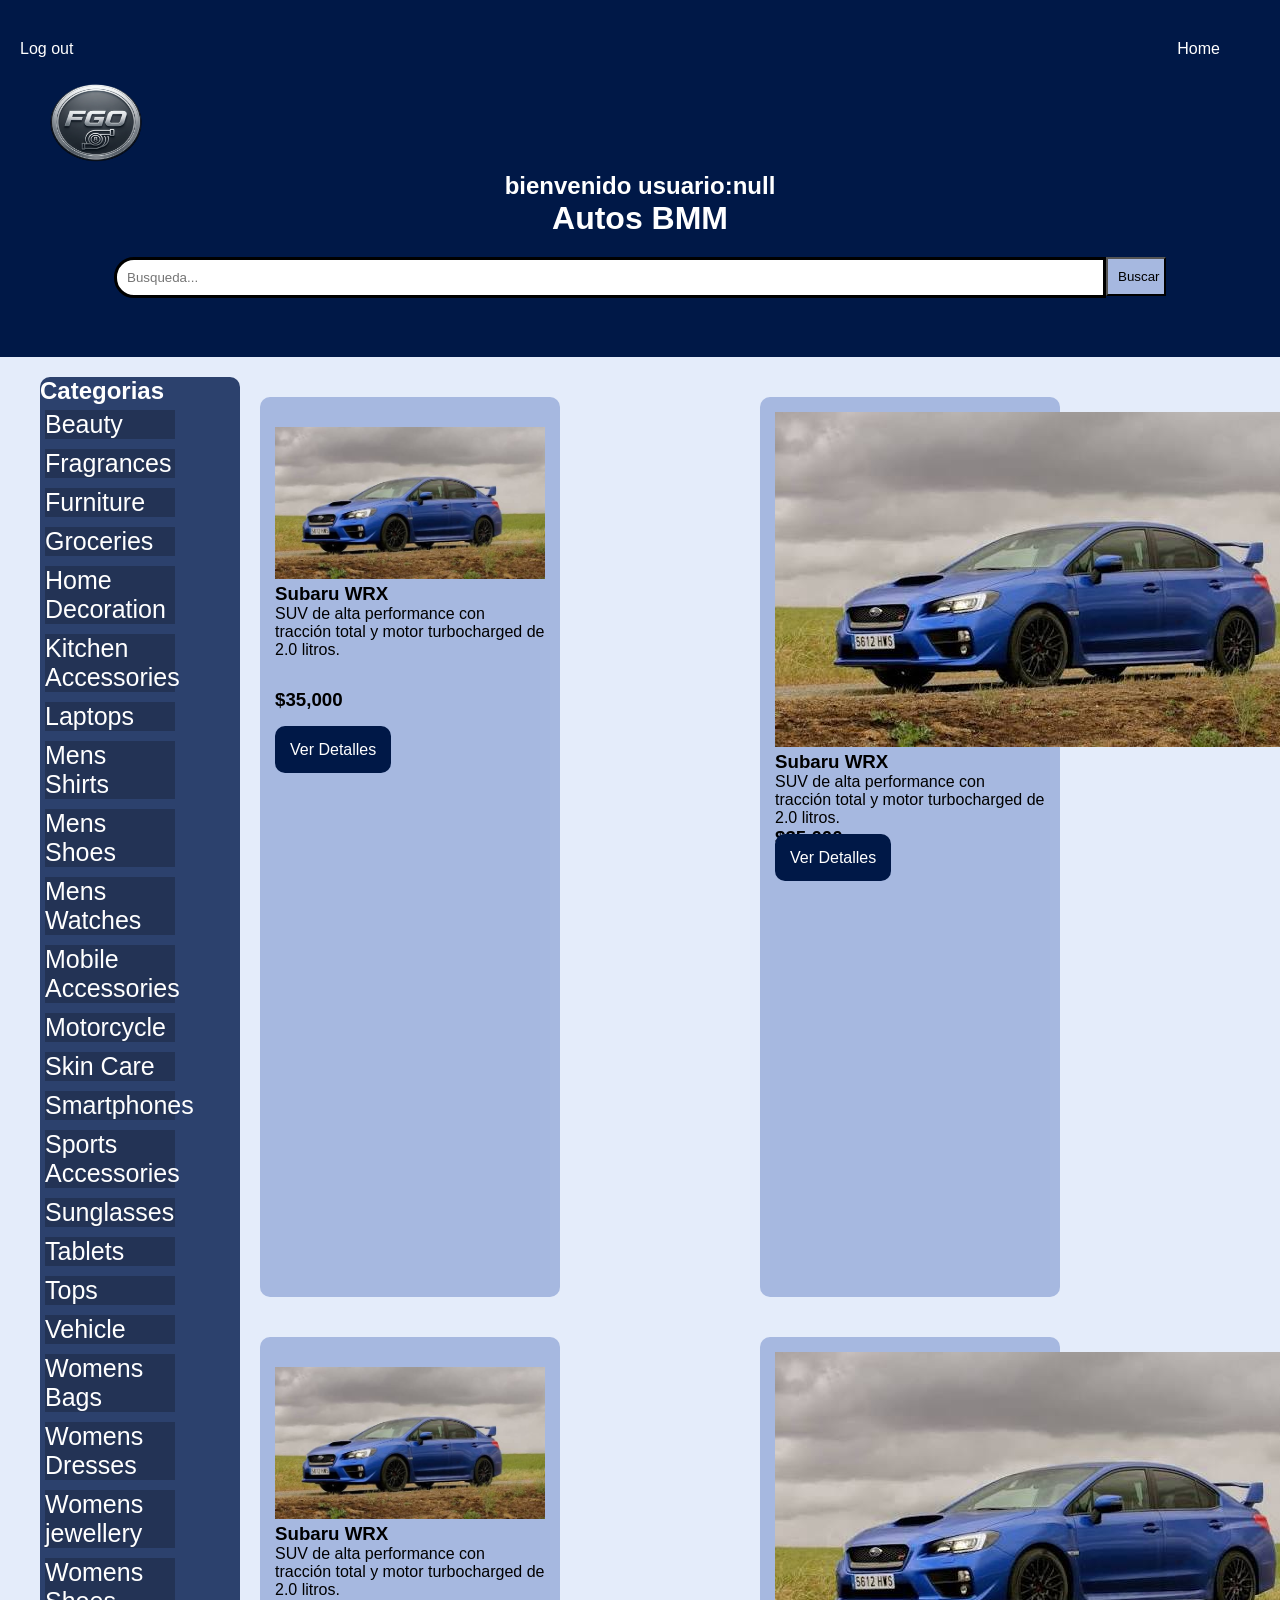
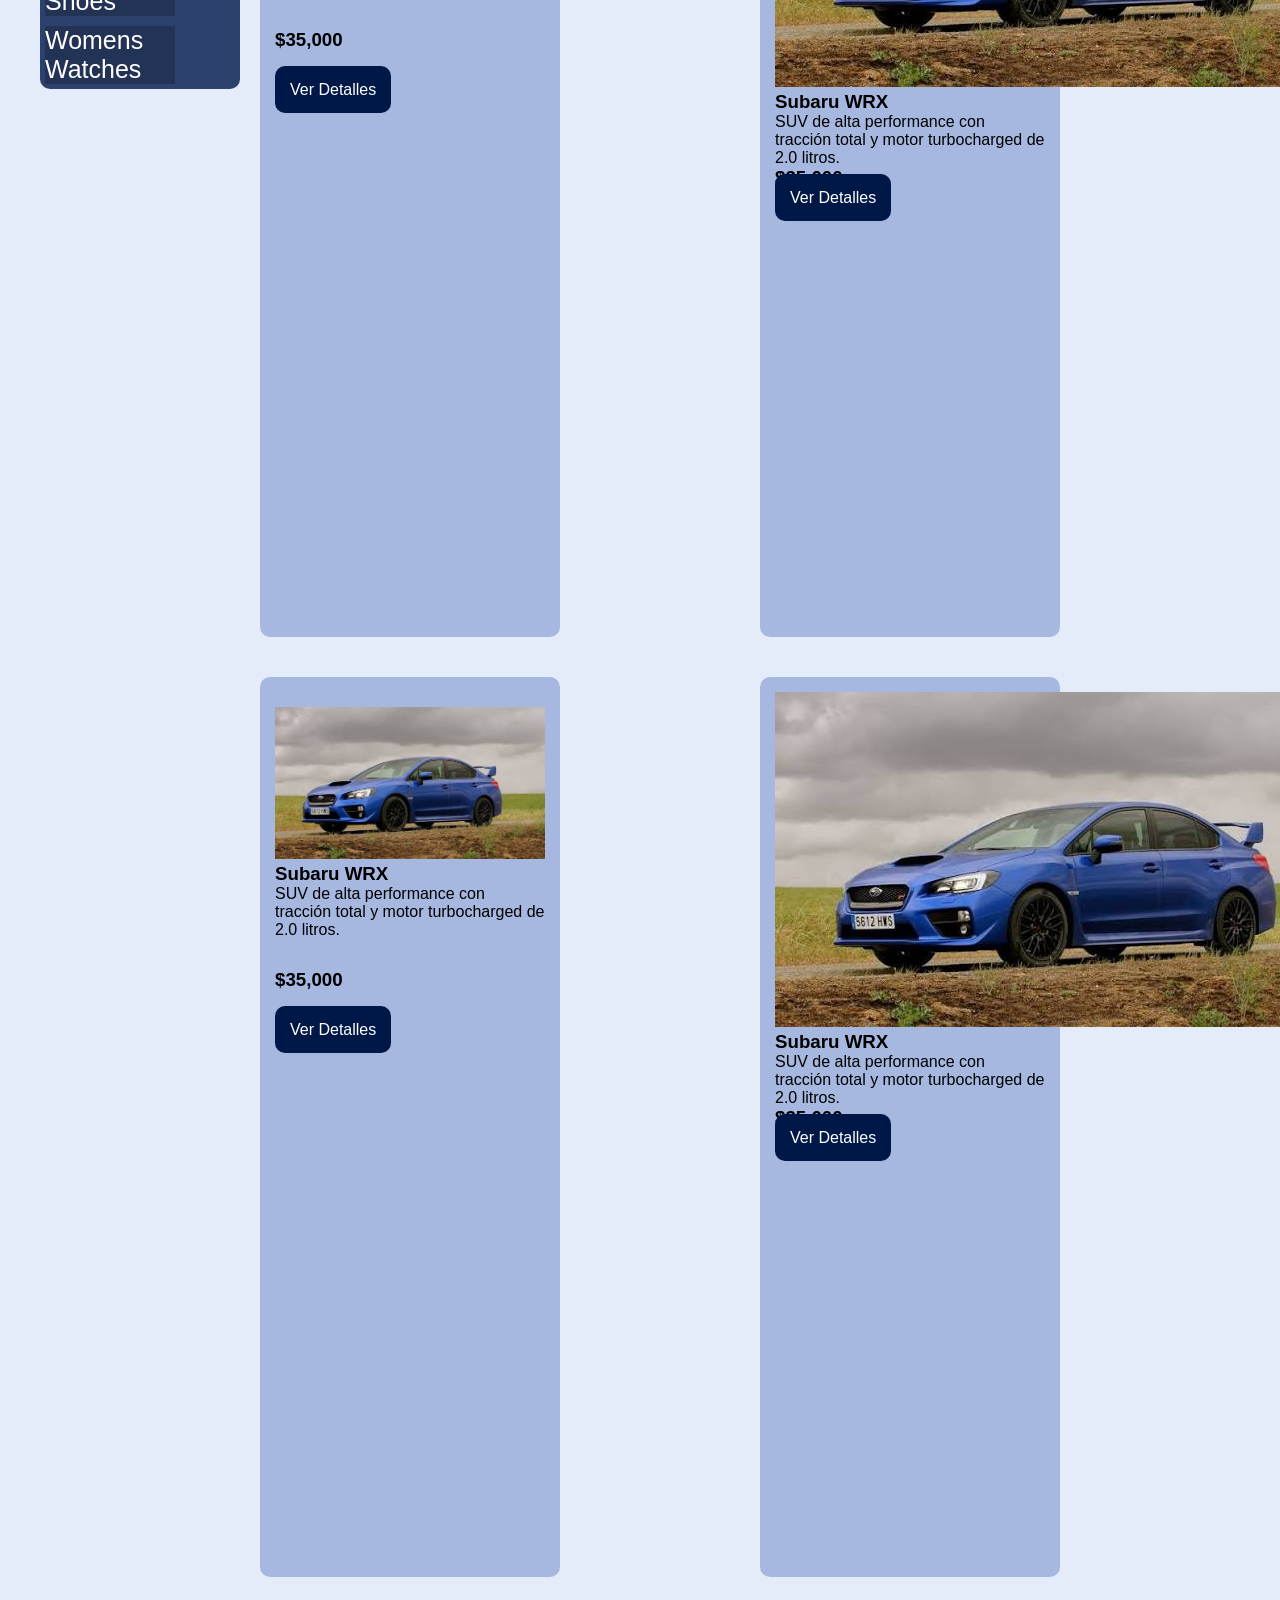
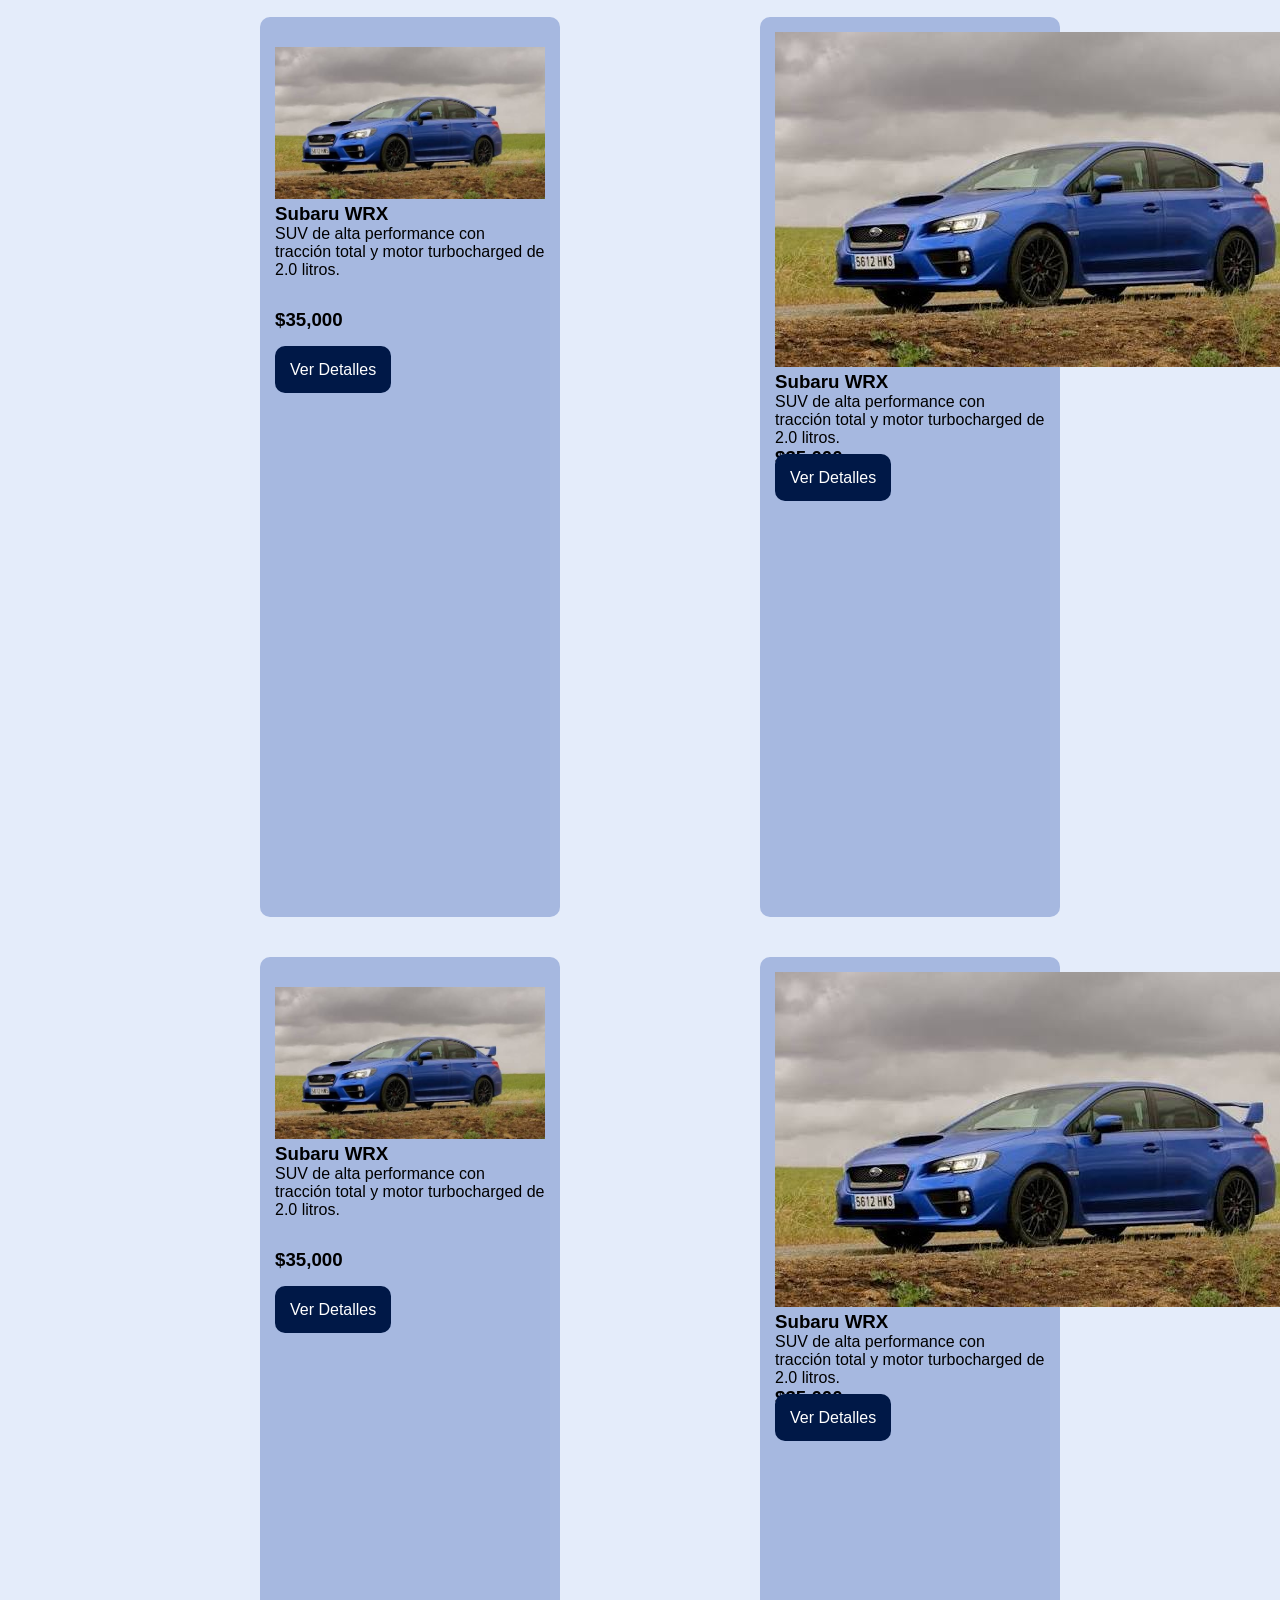
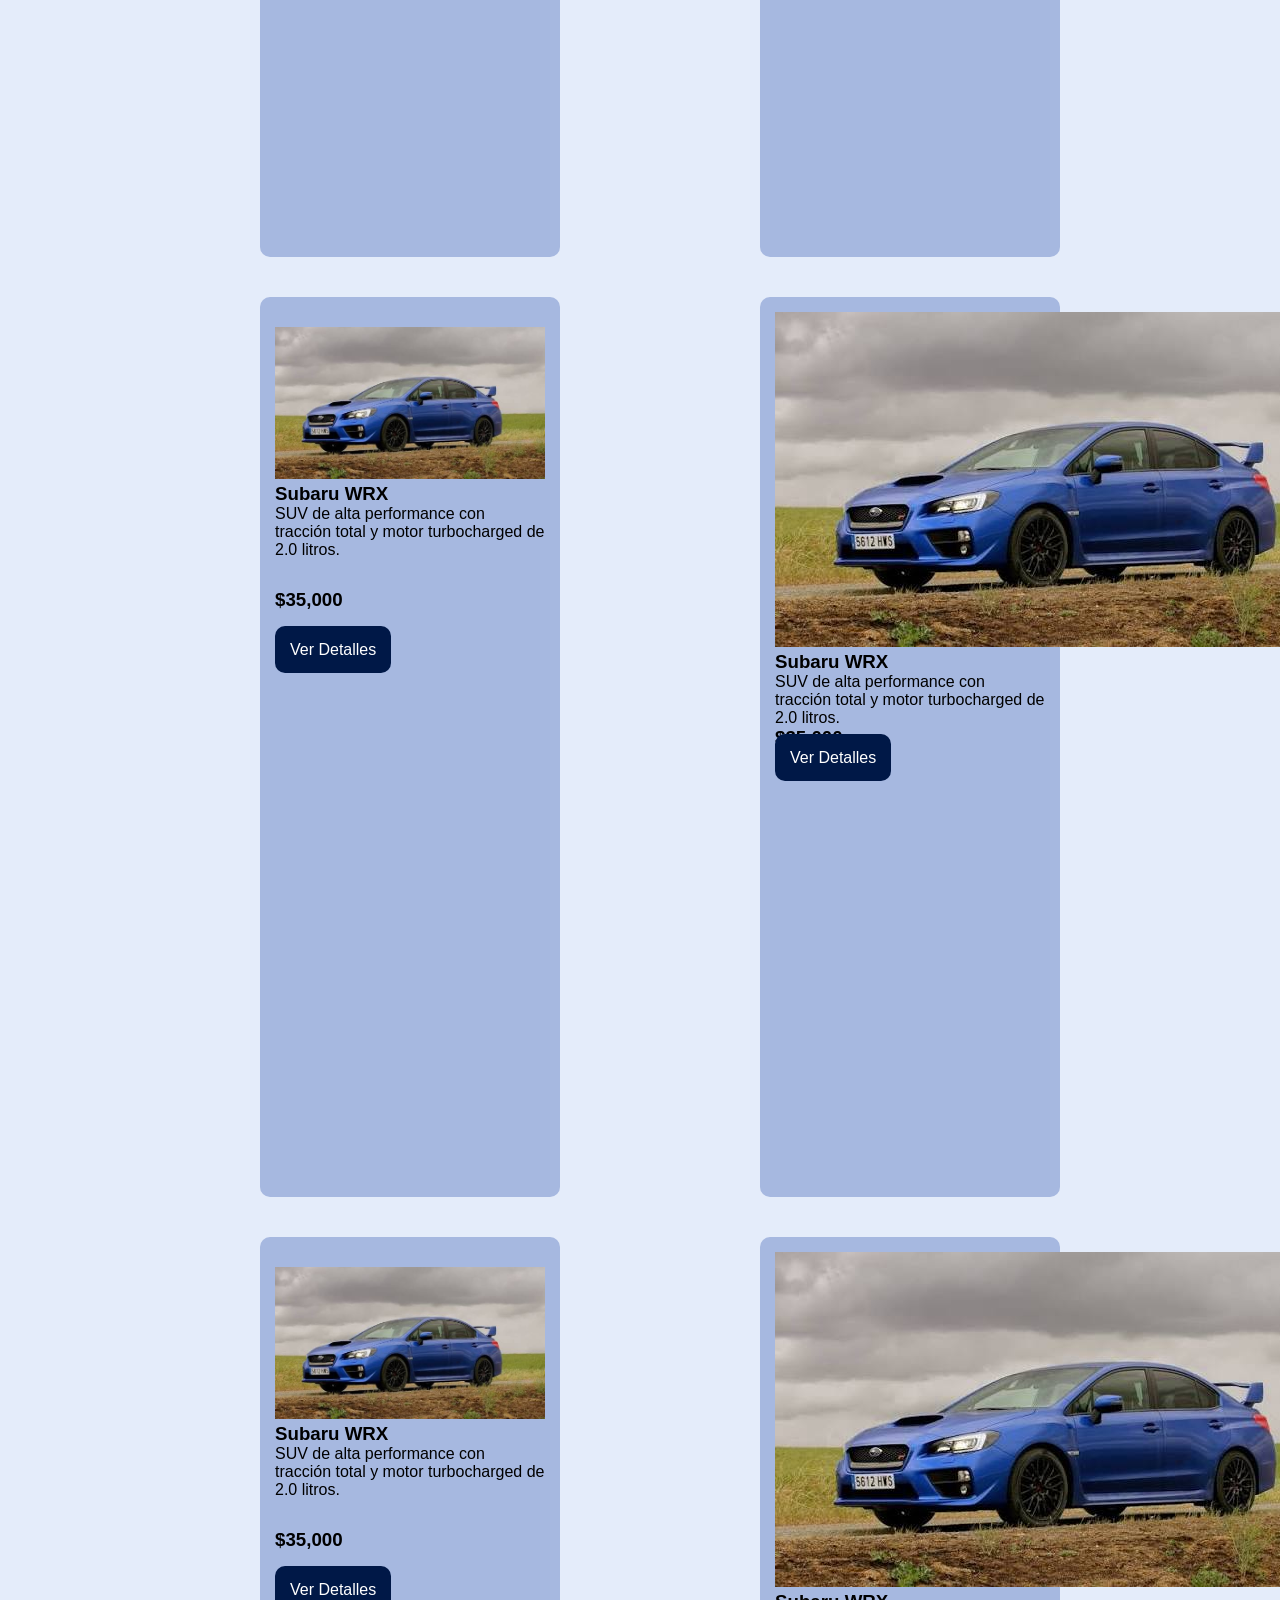
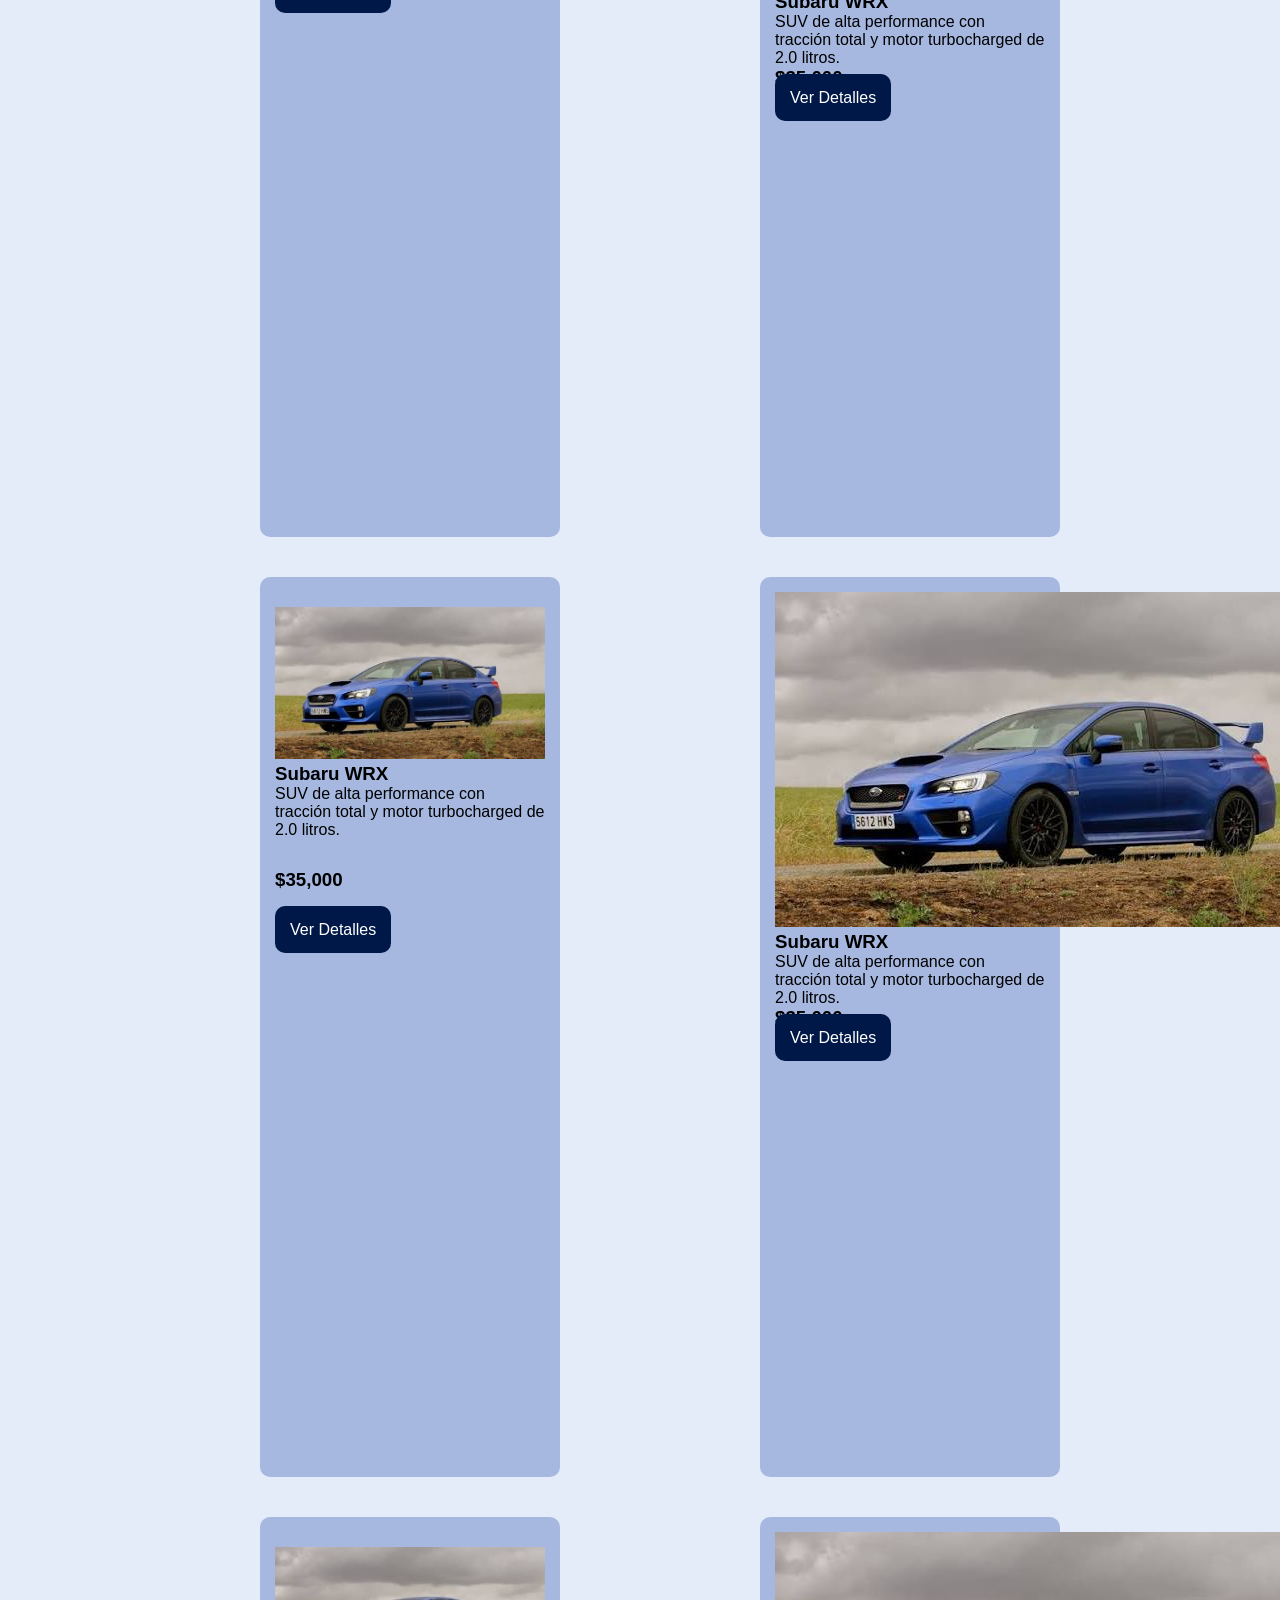
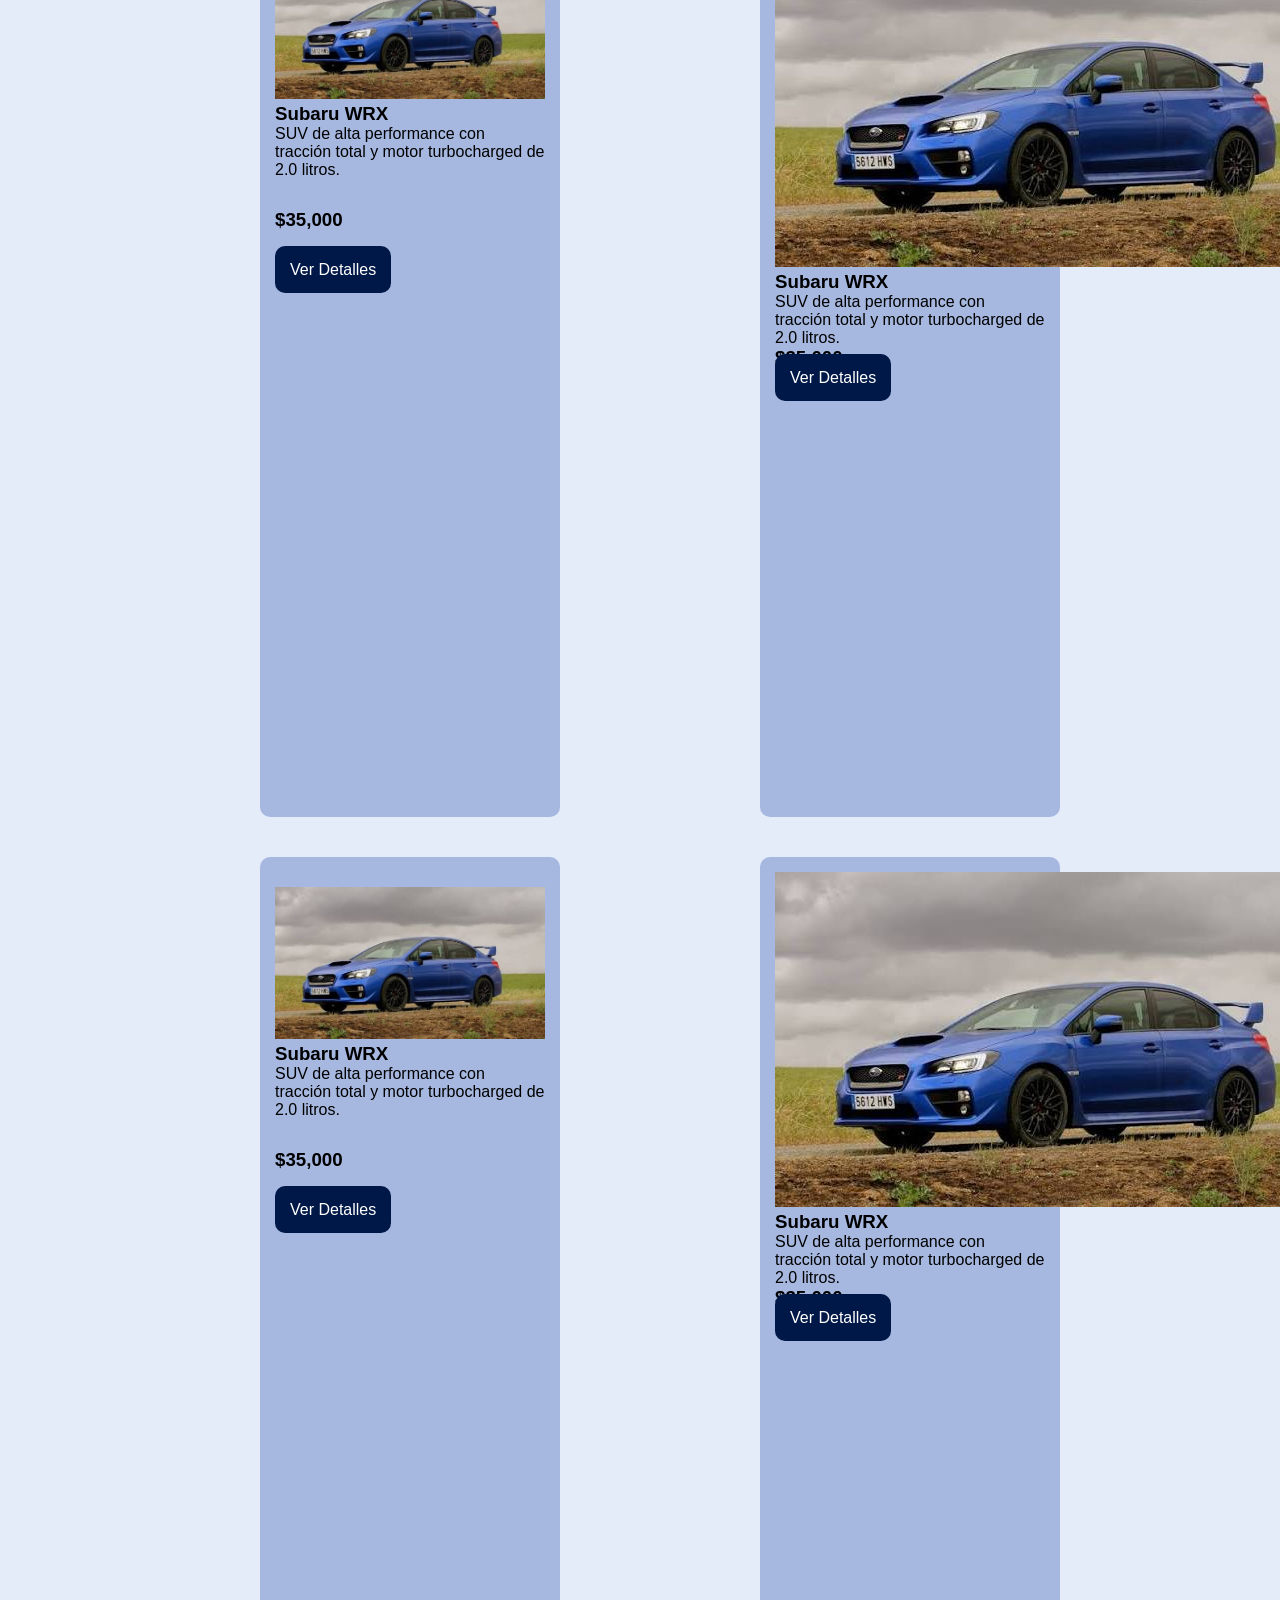
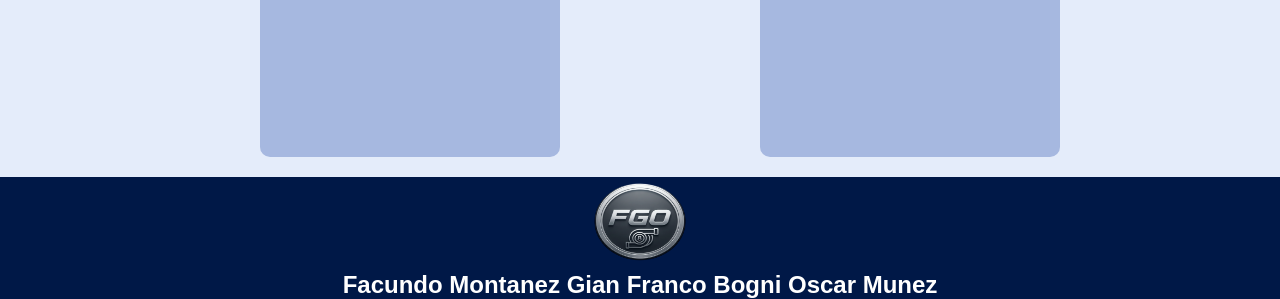
<file: index.html>
<!DOCTYPE html>
<html lang="en">




<head>
    <meta charset="UTF-8">
    <meta name="viewport" content="width=device-width, initial-scale=1.0">
    <title>AutosBMM</title>
    <link rel="stylesheet" href="./css/styles.css">
</head>




<body>




    <header>




        <nav>




            <ul class="loginregister">
                <li class="logout"> <a href="index.html">Log out</a> </li>
                <li class="marg1"> <a href="./login.html">Login</a> </li>
                <li class="marg2"> <a href="./register.html"> Registrarse</a></li>
                <li class="marg"> <a href="./index.html"> Home</a></li>
            </ul>




        </nav>




        <a href="./index.html"><img src="./Img/Logo.png" class="logo"></a>


        <h2 class="header1"></h2>


        <h1 class="autosbmm"> <a href="./index.html">Autos BMM</a> </h1>




        <form action="./search-results.html" method="get" class="buscadorform">
            <input type="text" name="search" placeholder="Busqueda..." class="buscador">
            <button type="submit" class="botonbuscar"> Buscar </button>
            <p class="errorbuscador"></p>
        </form>




    </header>




    <main class="mainindex">
        <nav class="categoriasdiv">
            <h2 class="categorias">Categorias</h2>
            <ul class="categoriasul">
                <li class="categoriali"> <a href="./category.html">Beauty</a> </li>
                <li class="categoriali"> <a href="./category.html">Fragrances</a> </li>
                <li class="categoriali"> <a href="./category.html">Furniture</a> </li>
                <li class="categoriali"> <a href="./category.html">Groceries</a> </li>
                <li class="categoriali"> <a href="./category.html">Home Decoration</a> </li>
                <li class="categoriali"> <a href="./category.html">Kitchen Accessories</a> </li>
                <li class="categoriali"> <a href="./category.html">Laptops</a> </li>
                <li class="categoriali"> <a href="./category.html">Mens Shirts</a> </li>
                <li class="categoriali"> <a href="./category.html">Mens Shoes</a> </li>
                <li class="categoriali"> <a href="./category.html">Mens Watches</a> </li>
                <li class="categoriali"> <a href="./category.html">Mobile Accessories</a> </li>
                <li class="categoriali"> <a href="./category.html">Motorcycle</a> </li>
                <li class="categoriali"> <a href="./category.html">Skin Care</a> </li>
                <li class="categoriali"> <a href="./category.html">Smartphones</a> </li>
                <li class="categoriali"> <a href="./category.html">Sports Accessories</a> </li>
                <li class="categoriali"> <a href="./category.html">Sunglasses</a> </li>
                <li class="categoriali"> <a href="./category.html">Tablets</a> </li>
                <li class="categoriali"> <a href="./category.html">Tops</a> </li>
                <li class="categoriali"> <a href="./category.html">Vehicle</a> </li>
                <li class="categoriali"> <a href="./category.html">Womens Bags</a> </li>
                <li class="categoriali"> <a href="./category.html">Womens Dresses</a> </li>
                <li class="categoriali"> <a href="./category.html">Womens jewellery</a> </li>
                <li class="categoriali"> <a href="./category.html">Womens Shoes</a> </li>
                <li class="categoriali"> <a href="./category.html">Womens Watches</a> </li>
            </ul>
        </nav>

        <section class="productos">








            <article class="producto">
                <div class="productodiv">
                    <img src="./Img/Subaru WRX.jfif" class="productoimg">
                    <h3 class="phonetitle">Subaru WRX</h3>
                    <p class="phoneparafo">SUV de alta performance con tracción total y motor turbocharged de 2.0
                        litros.
                    </p>
                    <h3 class="phoneprecio">$35,000</h3>
                    <a href="./product.html" class="verdetalle"> Ver Detalles </a>
                </div>
            </article>




            <article class="producto">
                <div class="productodiv">
                    <img src="./Img/Subaru WRX.jfif" class="productoimg">
                    <h3 class="phonetitle">Subaru WRX</h3>
                    <p class="phoneparafo">SUV de alta performance con tracción total y motor turbocharged de 2.0
                        litros.
                    </p>
                    <h3 class="phoneprecio">$35,000</h3>
                    <a href="./product.html" class="verdetalle"> Ver Detalles </a>
                </div>
            </article>


            <article class="producto">
                <div class="productodiv">
                    <img src="./Img/Subaru WRX.jfif" class="productoimg">
                    <h3 class="phonetitle">Subaru WRX</h3>
                    <p class="phoneparafo">SUV de alta performance con tracción total y motor turbocharged de 2.0
                        litros.
                    </p>
                    <h3 class="phoneprecio">$35,000</h3>
                    <a href="./product.html" class="verdetalle"> Ver Detalles </a>
                </div>
            </article>


            <article class="producto">
                <div class="productodiv">
                    <img src="./Img/Subaru WRX.jfif" class="productoimg">
                    <h3 class="phonetitle">Subaru WRX</h3>
                    <p class="phoneparafo">SUV de alta performance con tracción total y motor turbocharged de 2.0
                        litros.
                    </p>
                    <h3 class="phoneprecio">$35,000</h3>
                    <a href="./product.html" class="verdetalle"> Ver Detalles </a>
                </div>
            </article>


            <article class="producto">
                <div class="productodiv">
                    <img src="./Img/Subaru WRX.jfif" class="productoimg">
                    <h3 class="phonetitle">Subaru WRX</h3>
                    <p class="phoneparafo">SUV de alta performance con tracción total y motor turbocharged de 2.0
                        litros.
                    </p>
                    <h3 class="phoneprecio">$35,000</h3>
                    <a href="./product.html" class="verdetalle"> Ver Detalles </a>
                </div>
            </article>


            <article class="producto">
                <div class="productodiv">
                    <img src="./Img/Subaru WRX.jfif" class="productoimg">
                    <h3 class="phonetitle">Subaru WRX</h3>
                    <p class="phoneparafo">SUV de alta performance con tracción total y motor turbocharged de 2.0
                        litros.
                    </p>
                    <h3 class="phoneprecio">$35,000</h3>
                    <a href="./product.html" class="verdetalle"> Ver Detalles </a>
                </div>
            </article>


            <article class="producto">
                <div class="productodiv">
                    <img src="./Img/Subaru WRX.jfif" class="productoimg">
                    <h3 class="phonetitle">Subaru WRX</h3>
                    <p class="phoneparafo">SUV de alta performance con tracción total y motor turbocharged de 2.0
                        litros.
                    </p>
                    <h3 class="phoneprecio">$35,000</h3>
                    <a href="./product.html" class="verdetalle"> Ver Detalles </a>
                </div>
            </article>


            <article class="producto">
                <div class="productodiv">
                    <img src="./Img/Subaru WRX.jfif" class="productoimg">
                    <h3 class="phonetitle">Subaru WRX</h3>
                    <p class="phoneparafo">SUV de alta performance con tracción total y motor turbocharged de 2.0
                        litros.
                    </p>
                    <h3 class="phoneprecio">$35,000</h3>
                    <a href="./product.html" class="verdetalle"> Ver Detalles </a>
                </div>
            </article>




            <article class="producto">
                <div class="productodiv">
                    <img src="./Img/Subaru WRX.jfif" class="productoimg">
                    <h3 class="phonetitle">Subaru WRX</h3>
                    <p class="phoneparafo">SUV de alta performance con tracción total y motor turbocharged de 2.0
                        litros.
                    </p>
                    <h3 class="phoneprecio">$35,000</h3>
                    <a href="./product.html" class="verdetalle"> Ver Detalles </a>
                </div>
            </article>


            <article class="producto">
                <div class="productodiv">
                    <img src="./Img/Subaru WRX.jfif" class="productoimg">
                    <h3 class="phonetitle">Subaru WRX</h3>
                    <p class="phoneparafo">SUV de alta performance con tracción total y motor turbocharged de 2.0
                        litros.
                    </p>
                    <h3 class="phoneprecio">$35,000</h3>
                    <a href="./product.html" class="verdetalle"> Ver Detalles </a>
                </div>
            </article>


        </section>




        <section class="productos1">

            <article class="producto1">
                <div class="productodiv">
                    <img src="./Img/Subaru WRX.jfif" class="productoimg1">
                    <h3 class="phonetitle1">Subaru WRX</h3>
                    <p class="phoneparafo1">SUV de alta performance con tracción total y motor turbocharged de 2.0
                        litros.
                    </p>
                    <h3 class="phoneprecio1">$35,000</h3>
                    <a href="./product.html" class="verdetalle1"> Ver Detalles </a>
                </div>
            </article>




             <article class="producto1">
                <div class="productodiv">
                    <img src="./Img/Subaru WRX.jfif" class="productoimg1">
                    <h3 class="phonetitle1">Subaru WRX</h3>
                    <p class="phoneparafo1">SUV de alta performance con tracción total y motor turbocharged de 2.0
                        litros.
                    </p>
                    <h3 class="phoneprecio1">$35,000</h3>
                    <a href="./product.html" class="verdetalle1"> Ver Detalles </a>
                </div>
            </article>









             <article class="producto1">
                <div class="productodiv">
                    <img src="./Img/Subaru WRX.jfif" class="productoimg1">
                    <h3 class="phonetitle1">Subaru WRX</h3>
                    <p class="phoneparafo1">SUV de alta performance con tracción total y motor turbocharged de 2.0
                        litros.
                    </p>
                    <h3 class="phoneprecio1">$35,000</h3>
                    <a href="./product.html" class="verdetalle1"> Ver Detalles </a>
                </div>
            </article>







             <article class="producto1">
                <div class="productodiv">
                    <img src="./Img/Subaru WRX.jfif" class="productoimg1">
                    <h3 class="phonetitle1">Subaru WRX</h3>
                    <p class="phoneparafo1">SUV de alta performance con tracción total y motor turbocharged de 2.0
                        litros.
                    </p>
                    <h3 class="phoneprecio1">$35,000</h3>
                    <a href="./product.html" class="verdetalle1"> Ver Detalles </a>
                </div>
            </article>







             <article class="producto1">
                <div class="productodiv">
                    <img src="./Img/Subaru WRX.jfif" class="productoimg1">
                    <h3 class="phonetitle1">Subaru WRX</h3>
                    <p class="phoneparafo1">SUV de alta performance con tracción total y motor turbocharged de 2.0
                        litros.
                    </p>
                    <h3 class="phoneprecio1">$35,000</h3>
                    <a href="./product.html" class="verdetalle1"> Ver Detalles </a>
                </div>
            </article>







             <article class="producto1">
                <div class="productodiv">
                    <img src="./Img/Subaru WRX.jfif" class="productoimg1">
                    <h3 class="phonetitle1">Subaru WRX</h3>
                    <p class="phoneparafo1">SUV de alta performance con tracción total y motor turbocharged de 2.0
                        litros.
                    </p>
                    <h3 class="phoneprecio1">$35,000</h3>
                    <a href="./product.html" class="verdetalle1"> Ver Detalles </a>
                </div>
            </article>




            <article class="producto1">
                <div class="productodiv">
                    <img src="./Img/Subaru WRX.jfif" class="productoimg1">
                    <h3 class="phonetitle1">Subaru WRX</h3>
                    <p class="phoneparafo1">SUV de alta performance con tracción total y motor turbocharged de 2.0
                        litros.
                    </p>
                    <h3 class="phoneprecio1">$35,000</h3>
                    <a href="./product.html" class="verdetalle1"> Ver Detalles </a>
                </div>
            </article>




            <article class="producto1">
                <div class="productodiv">
                    <img src="./Img/Subaru WRX.jfif" class="productoimg1">
                    <h3 class="phonetitle1">Subaru WRX</h3>
                    <p class="phoneparafo1">SUV de alta performance con tracción total y motor turbocharged de 2.0
                        litros.
                    </p>
                    <h3 class="phoneprecio1">$35,000</h3>
                    <a href="./product.html" class="verdetalle1"> Ver Detalles </a>
                </div>
            </article>






            <article class="producto1">
                <div class="productodiv">
                    <img src="./Img/Subaru WRX.jfif" class="productoimg1">
                    <h3 class="phonetitle1">Subaru WRX</h3>
                    <p class="phoneparafo1">SUV de alta performance con tracción total y motor turbocharged de 2.0
                        litros.
                    </p>
                    <h3 class="phoneprecio1">$35,000</h3>
                    <a href="./product.html" class="verdetalle1"> Ver Detalles </a>
                </div>
            </article>






            <article class="producto1">
                <div class="productodiv">
                    <img src="./Img/Subaru WRX.jfif" class="productoimg1">
                    <h3 class="phonetitle1">Subaru WRX</h3>
                    <p class="phoneparafo1">SUV de alta performance con tracción total y motor turbocharged de 2.0
                        litros.
                    </p>
                    <h3 class="phoneprecio1">$35,000</h3>
                    <a href="./product.html" class="verdetalle1"> Ver Detalles </a>
                </div>
            </article>



        </section>





    </main>




    <footer>
        <div class="logothing">
            <a href="./index.html"><img src="./Img/Logo.png" class="logo"></a>
        </div>
        <h2>Facundo Montanez Gian Franco Bogni Oscar Munez</h2>
    </footer>










    <script src="js/index.js"></script>
    <script src="js/saludo.js"></script>
    <script src="js/logout.js"></script>
</body>




</html>
</file>
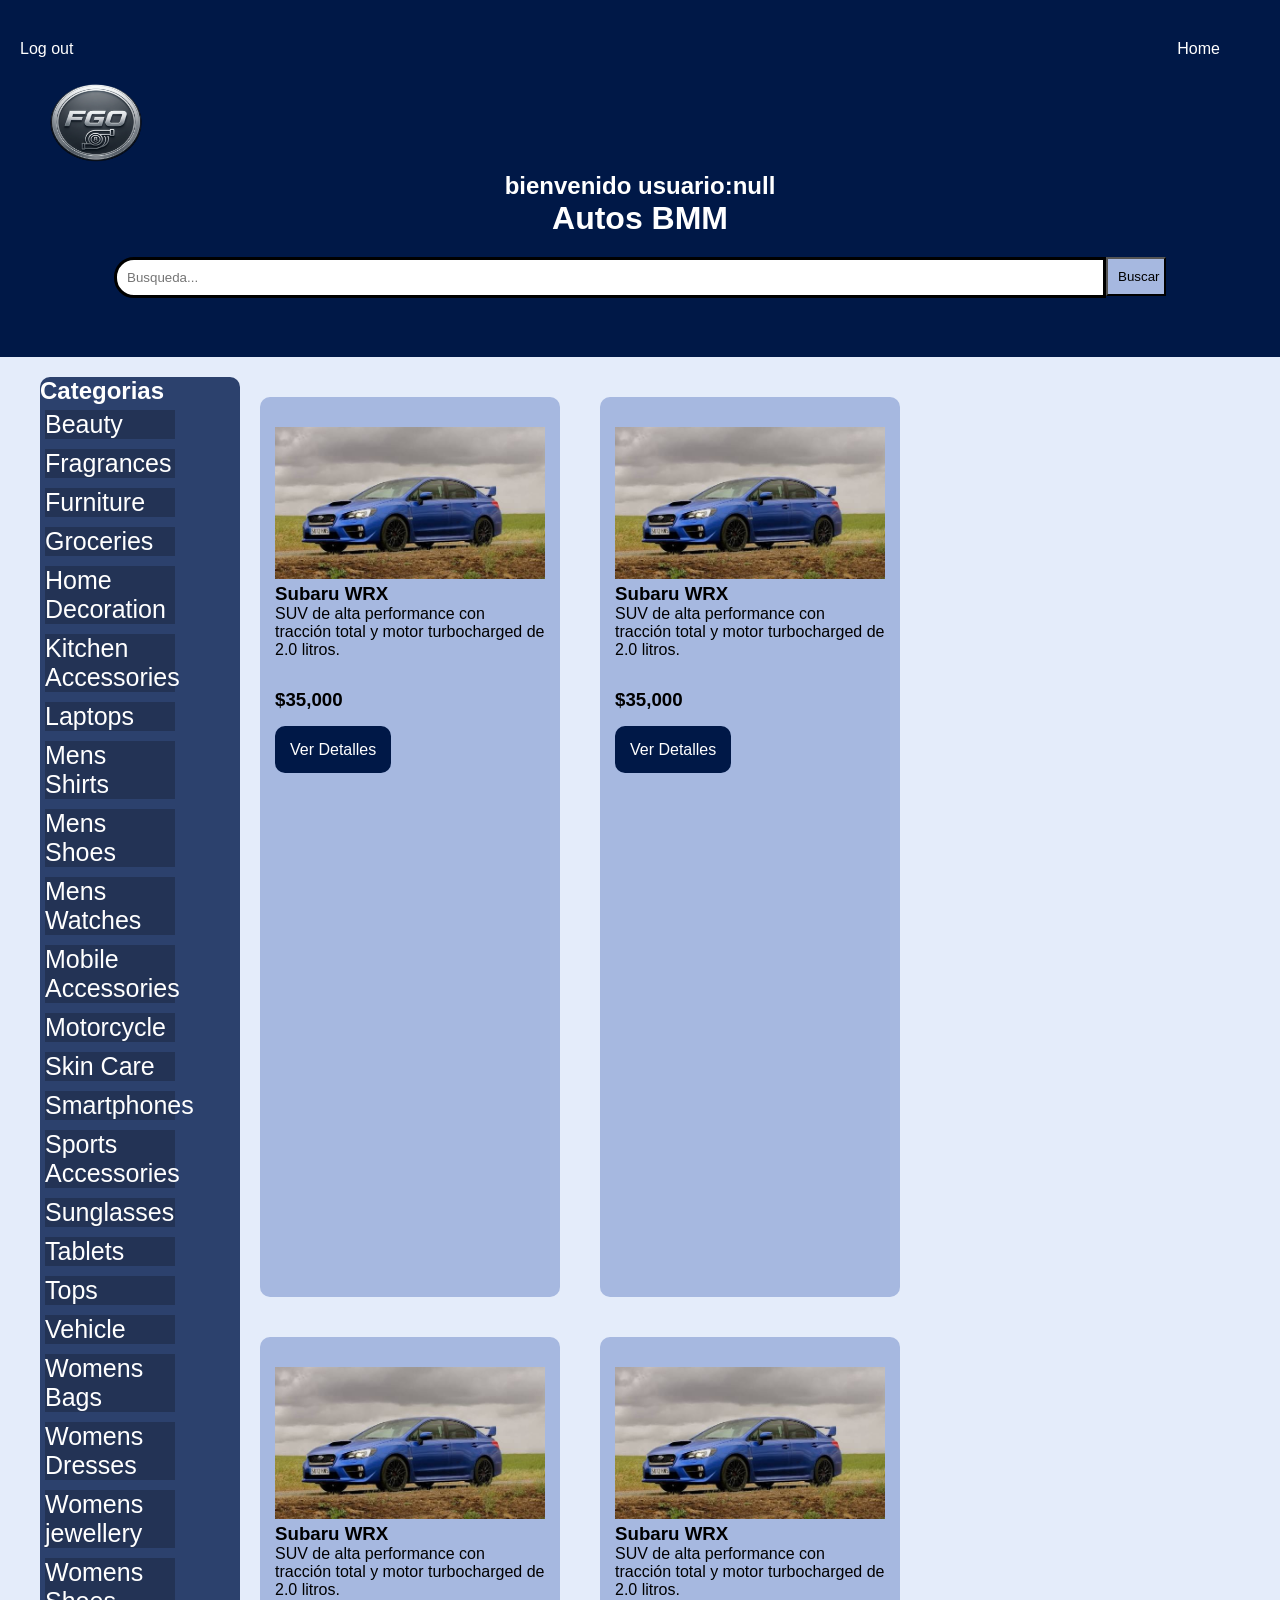
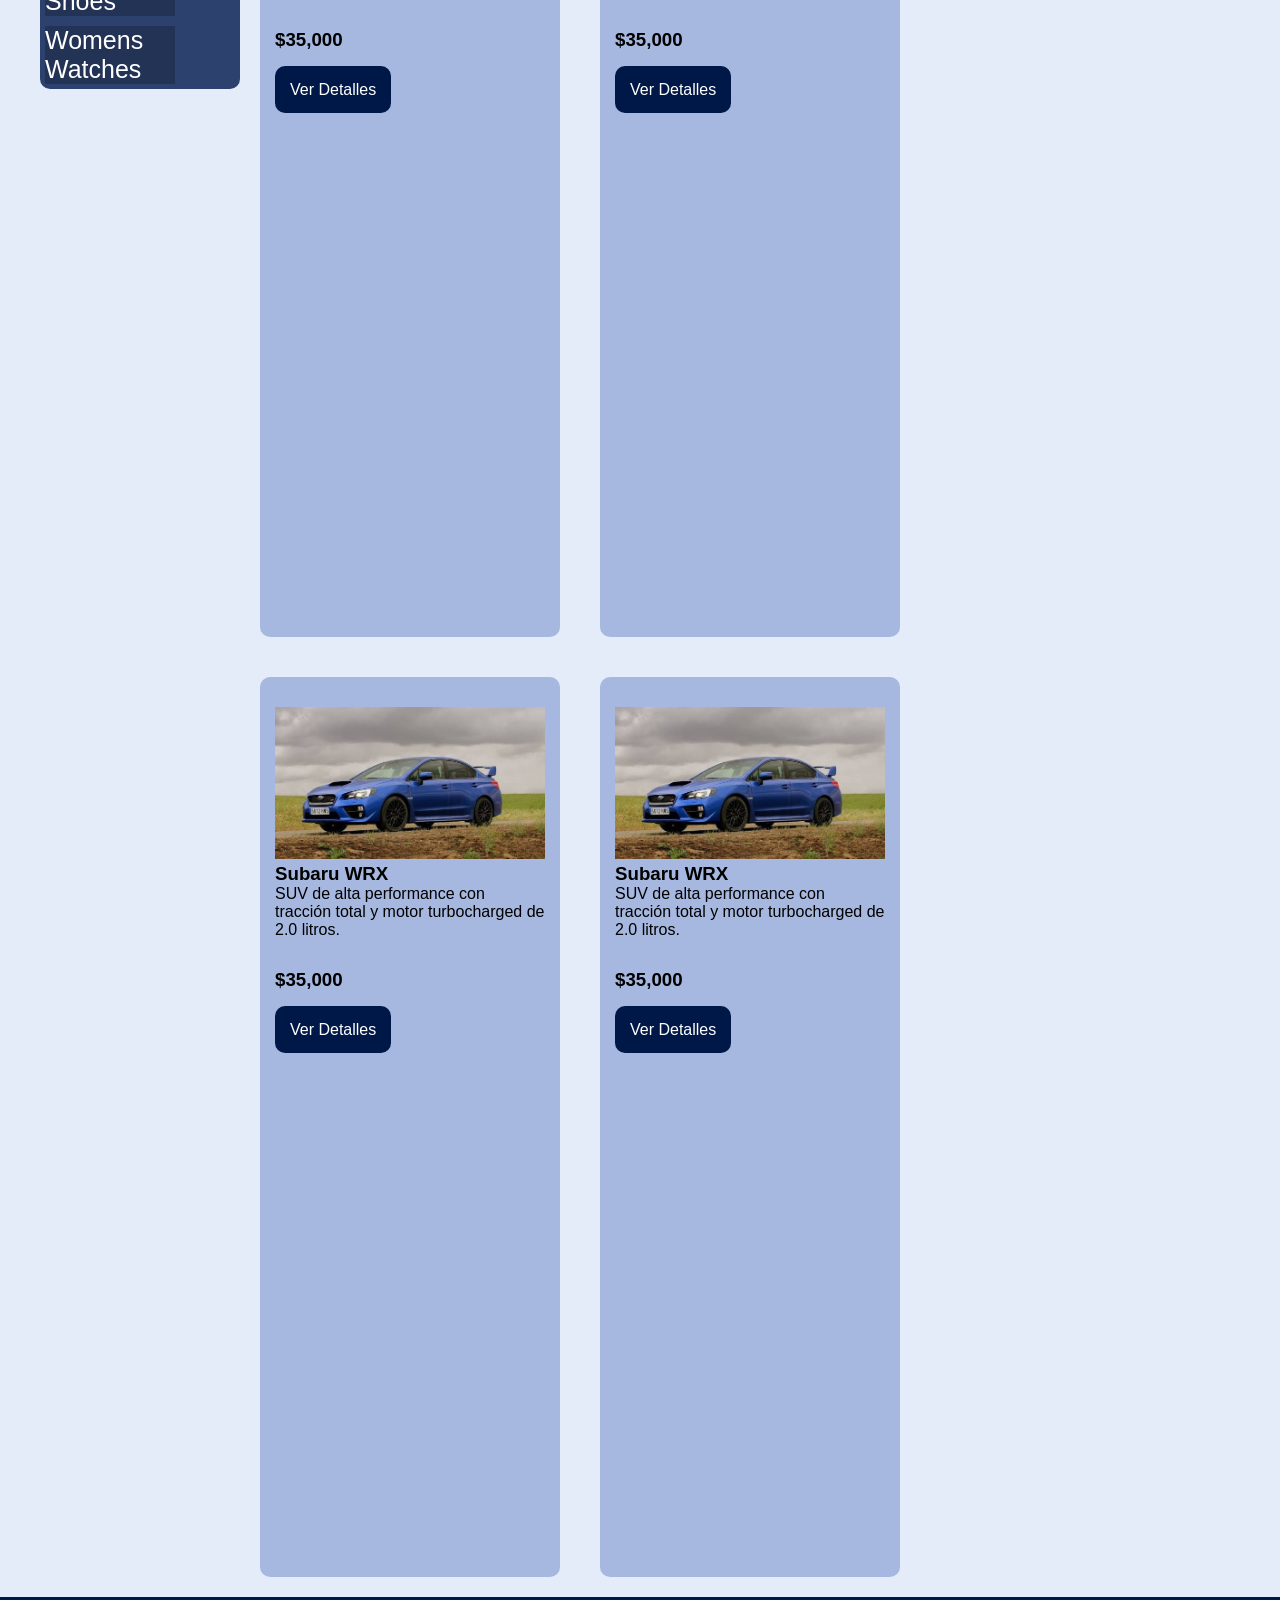
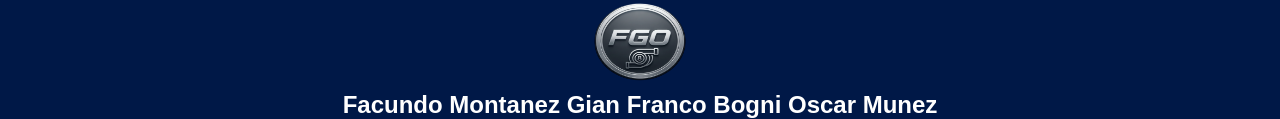
<file: category.html>
<!DOCTYPE html>
<html lang="en">


<head>
    <meta charset="UTF-8">
    <meta name="viewport" content="width=device-width, initial-scale=1.0">
    <title>AutosBMM</title>
    <link rel="stylesheet" href="./css/styles.css">
</head>


<body>
    <header>


        <nav>


            <ul class="loginregister">
                <li class="logout"> <a href="index.html">Log out</a> </li>
                <li class="marg1"> <a href="./login.html">Login</a> </li>
                <li class="marg2"> <a href="./register.html"> Registrarse</a></li>
                <li class="marg"> <a href="./index.html"> Home</a></li>
            </ul>


        </nav>


                <a href="./index.html"><img src="./Img/Logo.png" class="logo"></a>


                 <h2 class="header1"></h2>


                <h1 class="autosbmm"> <a href="./index.html">Autos BMM</a> </h1>


           <form action="./search-results.html" method="get" class="buscadorform">
                     <input type="text" name="search" placeholder="Busqueda..." class="buscador" >
                <button type="submit" class="botonbuscar"> Buscar </button>
                <p class="errorbuscador"></p>
            </form>


    </header>




    <main class="mainindex">
        <nav class="categoriasdiv">
            <h2 class="categorias">Categorias</h2>
            <ul class="categoriasul">
    <li class="categoriali"> <a href="./category.html?category=beauty">Beauty</a> </li>
    <li class="categoriali"> <a href="./category.html?category=fragrances">Fragrances</a> </li>
    <li class="categoriali"> <a href="./category.html?category=furniture">Furniture</a> </li>
    <li class="categoriali"> <a href="./category.html?category=groceries">Groceries</a> </li>
    <li class="categoriali"> <a href="./category.html?category=home-decoration">Home Decoration</a> </li>
    <li class="categoriali"> <a href="./category.html?category=kitchen-accessories">Kitchen Accessories</a> </li>
    <li class="categoriali"> <a href="./category.html?category=laptops">Laptops</a> </li>
    <li class="categoriali"> <a href="./category.html?category=mens-shirts">Mens Shirts</a> </li>
    <li class="categoriali"> <a href="./category.html?category=mens-shoes">Mens Shoes</a> </li>
    <li class="categoriali"> <a href="./category.html?category=mens-watches">Mens Watches</a> </li>
    <li class="categoriali"> <a href="./category.html?category=mobile-accessories">Mobile Accessories</a> </li>
    <li class="categoriali"> <a href="./category.html?category=motorcycle">Motorcycle</a> </li>
    <li class="categoriali"> <a href="./category.html?category=skin-care">Skin Care</a> </li>
    <li class="categoriali"> <a href="./category.html?category=smartphones">Smartphones</a> </li>
    <li class="categoriali"> <a href="./category.html?category=sports-accessories">Sports Accessories</a> </li>
    <li class="categoriali"> <a href="./category.html?category=sunglasses">Sunglasses</a> </li>
    <li class="categoriali"> <a href="./category.html?category=tablets">Tablets</a> </li>
    <li class="categoriali"> <a href="./category.html?category=tops">Tops</a> </li>
    <li class="categoriali"> <a href="./category.html?category=vehicle">Vehicle</a> </li>
    <li class="categoriali"> <a href="./category.html?category=womens-bags">Womens Bags</a> </li>
    <li class="categoriali"> <a href="./category.html?category=womens-dresses">Womens Dresses</a> </li>
    <li class="categoriali"> <a href="./category.html?category=womens-jewellery">Womens jewellery</a> </li>
    <li class="categoriali"> <a href="./category.html?category=womens-shoes">Womens Shoes</a> </li>
    <li class="categoriali"> <a href="./category.html?category=womens-watches">Womens Watches</a> </li>
</ul>
        </nav>


       <section class="productos">








            <article class="producto">
                <div class="productodiv">
                    <img src="./Img/Subaru WRX.jfif" class="productoimg">
                    <h3 class="phonetitle">Subaru WRX</h3>
                    <p class="phoneparafo">SUV de alta performance con tracción total y motor turbocharged de 2.0
                        litros.
                    </p>
                    <h3 class="phoneprecio">$35,000</h3>
                    <a href="./product.html" class="verdetalle"> Ver Detalles </a>
                </div>
            </article>




            <article class="producto">
                <div class="productodiv">
                    <img src="./Img/Subaru WRX.jfif" class="productoimg">
                    <h3 class="phonetitle">Subaru WRX</h3>
                    <p class="phoneparafo">SUV de alta performance con tracción total y motor turbocharged de 2.0
                        litros.
                    </p>
                    <h3 class="phoneprecio">$35,000</h3>
                    <a href="./product.html" class="verdetalle"> Ver Detalles </a>
                </div>
            </article>


            <article class="producto">
                <div class="productodiv">
                    <img src="./Img/Subaru WRX.jfif" class="productoimg">
                    <h3 class="phonetitle">Subaru WRX</h3>
                    <p class="phoneparafo">SUV de alta performance con tracción total y motor turbocharged de 2.0
                        litros.
                    </p>
                    <h3 class="phoneprecio">$35,000</h3>
                    <a href="./product.html" class="verdetalle"> Ver Detalles </a>
                </div>
            </article>


            <article class="producto">
                <div class="productodiv">
                    <img src="./Img/Subaru WRX.jfif" class="productoimg">
                    <h3 class="phonetitle">Subaru WRX</h3>
                    <p class="phoneparafo">SUV de alta performance con tracción total y motor turbocharged de 2.0
                        litros.
                    </p>
                    <h3 class="phoneprecio">$35,000</h3>
                    <a href="./product.html" class="verdetalle"> Ver Detalles </a>
                </div>
            </article>


            <article class="producto">
                <div class="productodiv">
                    <img src="./Img/Subaru WRX.jfif" class="productoimg">
                    <h3 class="phonetitle">Subaru WRX</h3>
                    <p class="phoneparafo">SUV de alta performance con tracción total y motor turbocharged de 2.0
                        litros.
                    </p>
                    <h3 class="phoneprecio">$35,000</h3>
                    <a href="./product.html" class="verdetalle"> Ver Detalles </a>
                </div>
            </article>


            <article class="producto">
                <div class="productodiv">
                    <img src="./Img/Subaru WRX.jfif" class="productoimg">
                    <h3 class="phonetitle">Subaru WRX</h3>
                    <p class="phoneparafo">SUV de alta performance con tracción total y motor turbocharged de 2.0
                        litros.
                    </p>
                    <h3 class="phoneprecio">$35,000</h3>
                    <a href="./product.html" class="verdetalle"> Ver Detalles </a>
                </div>
            </article>




        </section>






    </main>
    <footer>
        <div class="logothing">
            <a href="./index.html"><img src="./Img/Logo.png" class="logo"></a>
        </div>
        <h2>Facundo Montanez Gian Franco Bogni Oscar Munez</h2>
    </footer>




   
    <script src="./js/category.js"></script>
    <script src="js/saludo.js"></script>
     <script src="js/logout.js"></script>
</body>


</html>
</file>
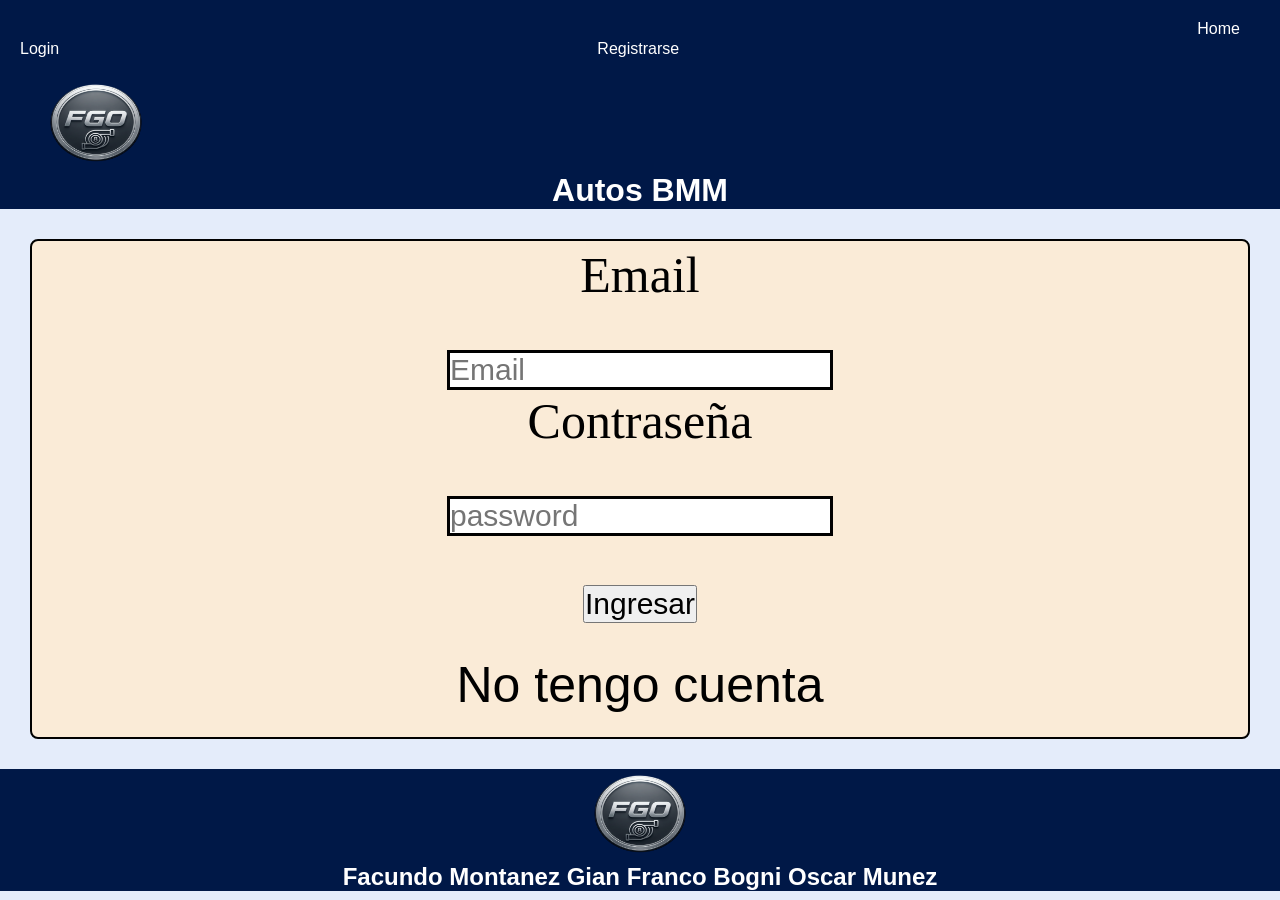
<file: login.html>
<!DOCTYPE html>
<html lang="en">


<head>
    <meta charset="UTF-8">
    <meta name="viewport" content="width=device-width, initial-scale=1.0">
    <title>AutosBMM</title>
    <link rel="stylesheet" href="./css/styles.css">
    <title>Document</title>


</head>


<body>
    <header>


        <nav>


            <ul class="loginregister">
                <li class="marg1"> <a href="./login.html">Login</a> </li>
                <li class="marg2"> <a href="./register.html"> Registrarse</a></li>
                <li> <a href="./index.html"> Home</a></li>
            </ul>


        </nav>


        <div class="logoyh1">
            <a href="./index.html"><img src="./Img/Logo.png" class="logo"></a>


            <h1 class="autosbmm"> <a href="./index.html">Autos BMM</a> </h1>


        </div>


    </header>




    <main>
        <form action="./index.html " method="get" class="formthing">
            <div>
                <label for="Email">Email</label>
            </div>
               
            </div>
                <input class="email1" id="Email" type="email" required name="email" placeholder="Email" value="">
            </div>


            <div>
                <label for="password">Contraseña</label>
            </div>
           
            <div>
                <input class="password1" id="password" type="password" required name="pass" placeholder="password" value="">
            </div>


            <div>
                <button type="submit">Ingresar</button>
            </div>


            <a href="./register.html">No tengo cuenta</a>
        </form>




    </main>








    <script src="./js/login.js"></script>


</body>


<footer>
             <div class="logothing">
                <a href="./index.html"><img src="./Img/Logo.png" class="logo"></a>
            </div> <h2>Facundo Montanez Gian Franco Bogni Oscar Munez</h2>
        </footer>




</html>
</file>
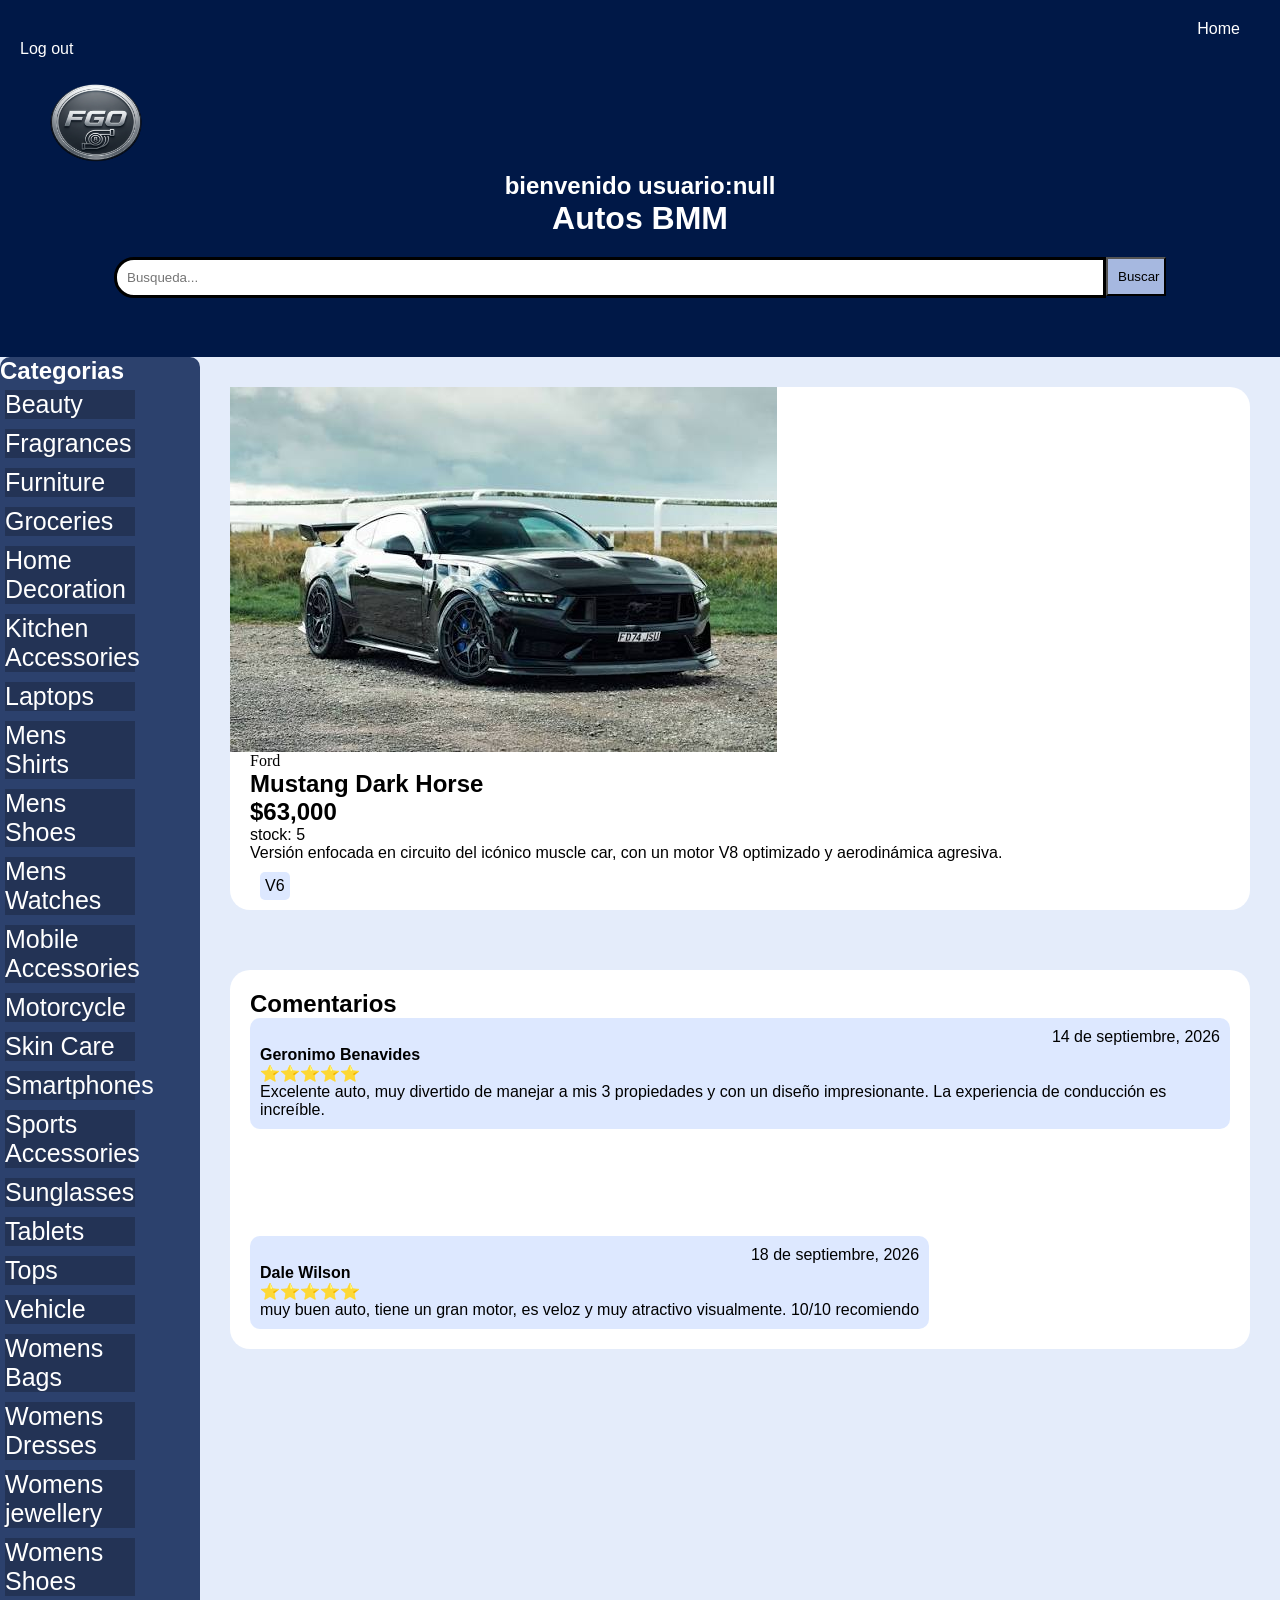
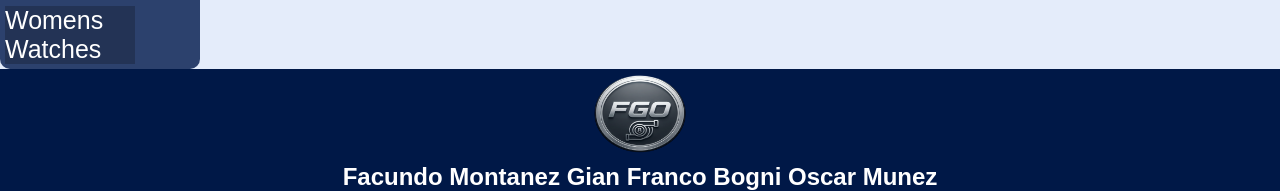
<file: product.html>
<!DOCTYPE html>
<html lang="en">


    <head>
        <meta charset="UTF-8">
        <meta name="viewport" content="width=device-width, initial-scale=1.0">


        <title>AutosBMM</title>
        <link rel="stylesheet" href="./css/styles.css">
    </head>


    <body>
        <header>


            <nav>


                <ul class="loginregister">
                    <li class="logout"> <a href="index.html">Log out</a> </li>
                    <li class="marg1"> <a href="./login.html">Login</a> </li>
                    <li class="marg2"> <a href="./register.html"> Registrarse</a></li>
                    <li> <a href="./index.html"> Home</a></li>
                </ul>


            </nav>


                <a href="./index.html"><img src="./Img/Logo.png" class="logo"></a>


                 <h2 class="header1"></h2>


                <h1 class="autosbmm"> <a href="./index.html">Autos BMM</a> </h1>


            <form action="./search-results.html" method="get" class="buscadorform">
                     <input type="text" name="search" placeholder="Busqueda..." class="buscador" >
                <button type="submit" class="botonbuscar"> Buscar </button>
                <p class="errorbuscador"></p>
            </form>


        </header>


        <main class="mainproduct">


            <nav class="categoriasdiv">
                <h2 class="categorias">Categorias</h2>
                <ul class="categoriasul">
                    <li class="categoriali"> <a href="./category.html">Beauty</a> </li>
                    <li class="categoriali"> <a href="./category.html">Fragrances</a> </li>
                    <li class="categoriali"> <a href="./category.html">Furniture</a> </li>
                    <li class="categoriali"> <a href="./category.html">Groceries</a> </li>
                    <li class="categoriali"> <a href="./category.html">Home Decoration</a> </li>
                    <li class="categoriali"> <a href="./category.html">Kitchen Accessories</a> </li>
                    <li class="categoriali"> <a href="./category.html">Laptops</a> </li>
                    <li class="categoriali"> <a href="./category.html">Mens Shirts</a> </li>
                    <li class="categoriali"> <a href="./category.html">Mens Shoes</a> </li>
                    <li class="categoriali"> <a href="./category.html">Mens Watches</a> </li>
                    <li class="categoriali"> <a href="./category.html">Mobile Accessories</a> </li>
                    <li class="categoriali"> <a href="./category.html">Motorcycle</a> </li>
                    <li class="categoriali"> <a href="./category.html">Skin Care</a> </li>
                    <li class="categoriali"> <a href="./category.html">Smartphones</a> </li>
                    <li class="categoriali"> <a href="./category.html">Sports Accessories</a> </li>
                    <li class="categoriali"> <a href="./category.html">Sunglasses</a> </li>
                    <li class="categoriali"> <a href="./category.html">Tablets</a> </li>
                    <li class="categoriali"> <a href="./category.html">Tops</a> </li>
                    <li class="categoriali"> <a href="./category.html">Vehicle</a> </li>
                    <li class="categoriali"> <a href="./category.html">Womens Bags</a> </li>
                    <li class="categoriali"> <a href="./category.html">Womens Dresses</a> </li>
                    <li class="categoriali"> <a href="./category.html">Womens jewellery</a> </li>
                    <li class="categoriali"> <a href="./category.html">Womens Shoes</a> </li>
                    <li class="categoriali"> <a href="./category.html">Womens Watches</a> </li>
                </ul>
            </nav>
<div class="productoycoments">
            <section class="productsection">
                <img class="imagen" src="./Img/Ford Mustang Dark Horse.jfif" class="productimg" >
                <div class="productinfo">
                    <p class="marca">Ford</p>
                    <h2 class="nombre">Mustang Dark Horse</h2>
                    <h2 class="precio">$63,000</h2>
                    <p class="stock">stock: 5</p>
                    <p class="descripcion">Versión enfocada en circuito del icónico muscle car, con un motor V8
                        optimizado y aerodinámica agresiva.</p>
                    <ul class="tagsul">
                        <li class="tags">V6</li>
                       
                    </ul>
                </div>
            </section>
            <section class="productsection">
                <div class="comentarios">
                    <h2>Comentarios</h2>
                    <div class="comentario1">
                        <p class="fecha"> 14 de septiembre, 2026</p>
                        <p class="nombre"><b>Geronimo Benavides</b></p>
                        <p>⭐⭐⭐⭐⭐</p>
                        <p class="opinion">Excelente auto, muy divertido de manejar a mis 3 propiedades y con un diseño
                            impresionante. La experiencia de conducción es increíble.</p>
                    </div>
                </div>


                                <div class="comentarios">
                    <div class="comentario2">
                        <p class="fecha"> 18 de septiembre, 2026</p>
                        <p class="nombre"><b>Dale Wilson</b></p>
                        <p>⭐⭐⭐⭐⭐</p>
                        <p class="opinion">muy buen auto, tiene un gran motor, es veloz y muy atractivo visualmente. 10/10 recomiendo</p>
                    </div>
                </div>
            </section>
</div>
        </main>


        <footer>
               <div class="logothing">
                <a href="./index.html"><img src="./Img/Logo.png" class="logo"></a>
            </div>
            <h2>Facundo Montanez Gian Franco Bogni Oscar Munez</h2>
        </footer>




    <script src="./js/product.js"></script>
    <script src="js/saludo.js"></script>
    <script src="js/logout.js"></script>


    </body>
</file>
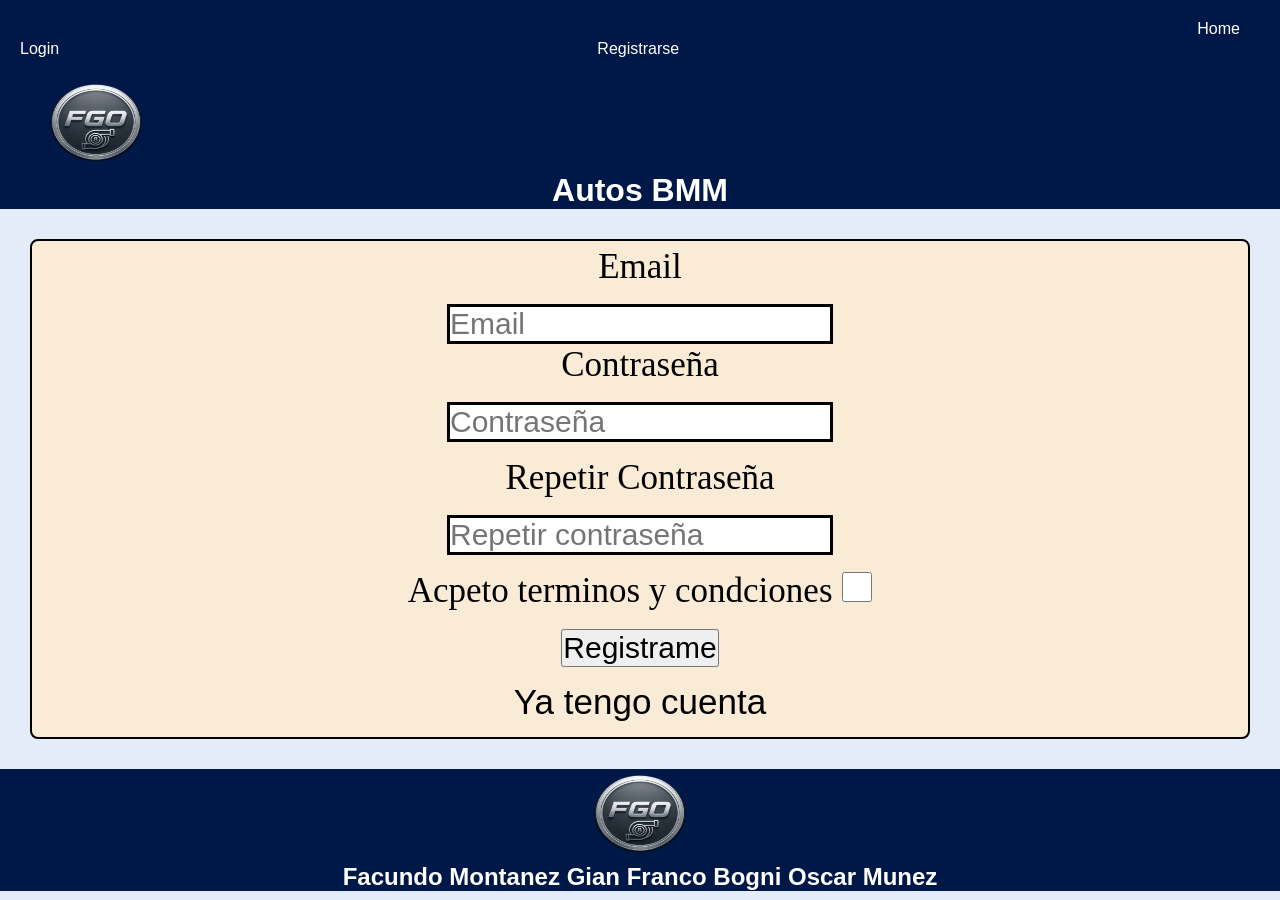
<file: register.html>
<!DOCTYPE html>
<html lang="en">
<head>
    <meta charset="UTF-8">
    <meta name="viewport" content="width=device-width, initial-scale=1.0">
    <title>AutosBMM</title>
    <link rel="stylesheet" href="./css/styles.css">
</head>
<body>




<header>




            <nav>




                <ul class="loginregister">
                    <li class="marg1"> <a href="./login.html">Login</a> </li>
                    <li class="marg2"> <a href="./register.html"> Registrarse</a></li>
                    <li> <a href="./index.html"> Home</a></li>
                </ul>




            </nav>




            <div class="logoyh1">
                <a href="./index.html"><img src="./Img/Logo.png" class="logo"></a>




                <h1 class="autosbmm"> <a href="./index.html">Autos BMM</a> </h1>




            </div>
        </header>








            <main>
        <form action="./login.html" method="get" class="formthing2">
            <div>
                <label for="Email">Email</label>
            </div>
               
            </div>
                <input class="emailinput34" id="Email" type="email"  name="email" placeholder="Email" value="">
            </div>




            <div>
                <label for="password">Contraseña</label>
            </div>
           
            <div>
                <input class="password" type="password"  name="pass" placeholder="Contraseña" value="">
            </div>
           
            <div>
                <label for=" repetir password">Repetir Contraseña</label>
            </div>




           
            <div>
                <input class="repeatpassword" type="password"  name="repetir pass" placeholder="Repetir contraseña" value="">
            </div>








            <div class="checkboxthing">
                <label for="Acepto terminos y condciones">Acpeto terminos y condciones</label>
                <input id="Acepto terminos y condciones" type="checkbox" name="req"  value="">
            </div>




            <div>
                <button type="submit">Registrame</button>
            </div>




            <a href="./login.html">Ya tengo cuenta</a>
        </form>








    </main>




<footer>
             <div class="logothing">
                <a href="./index.html"><img src="./Img/Logo.png" class="logo"></a>
            </div> <h2>Facundo Montanez Gian Franco Bogni Oscar Munez</h2>
        </footer>








    <script src="./js/register.js"></script>




</body>
</html>
</file>
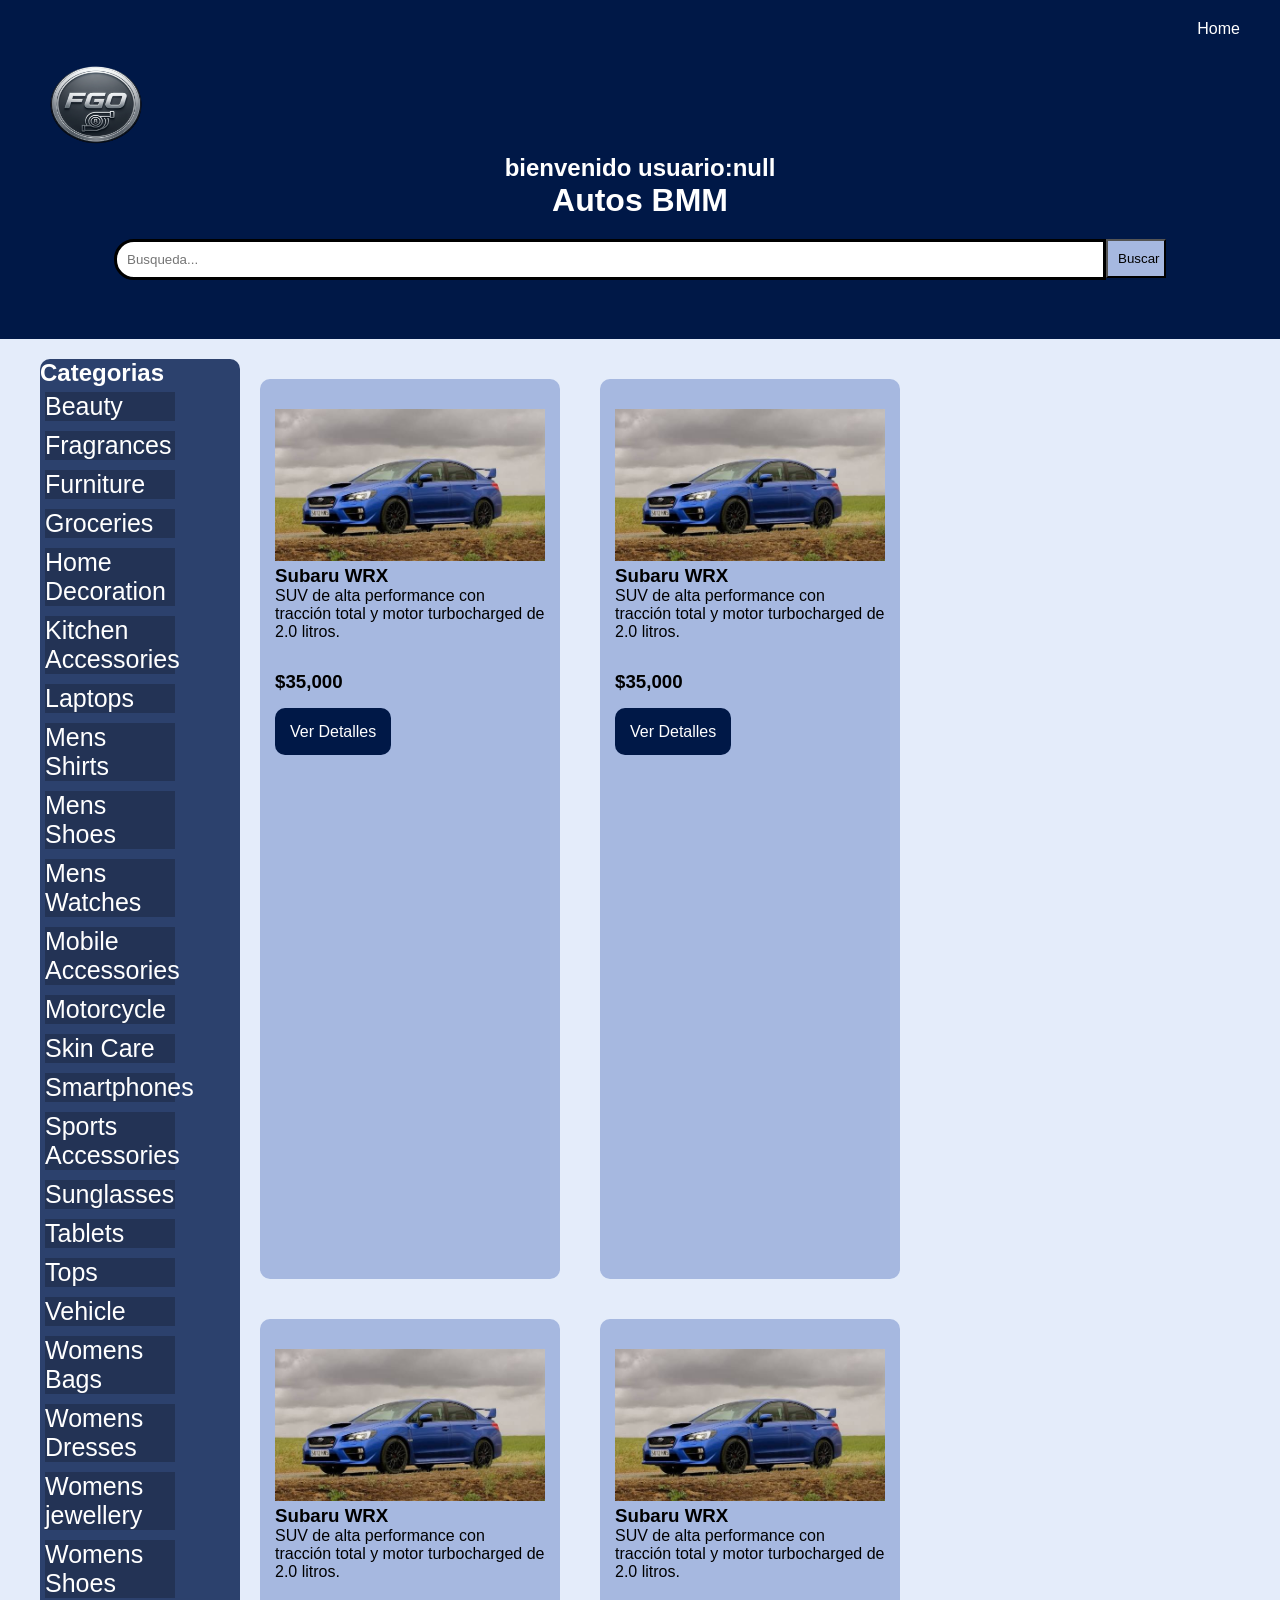
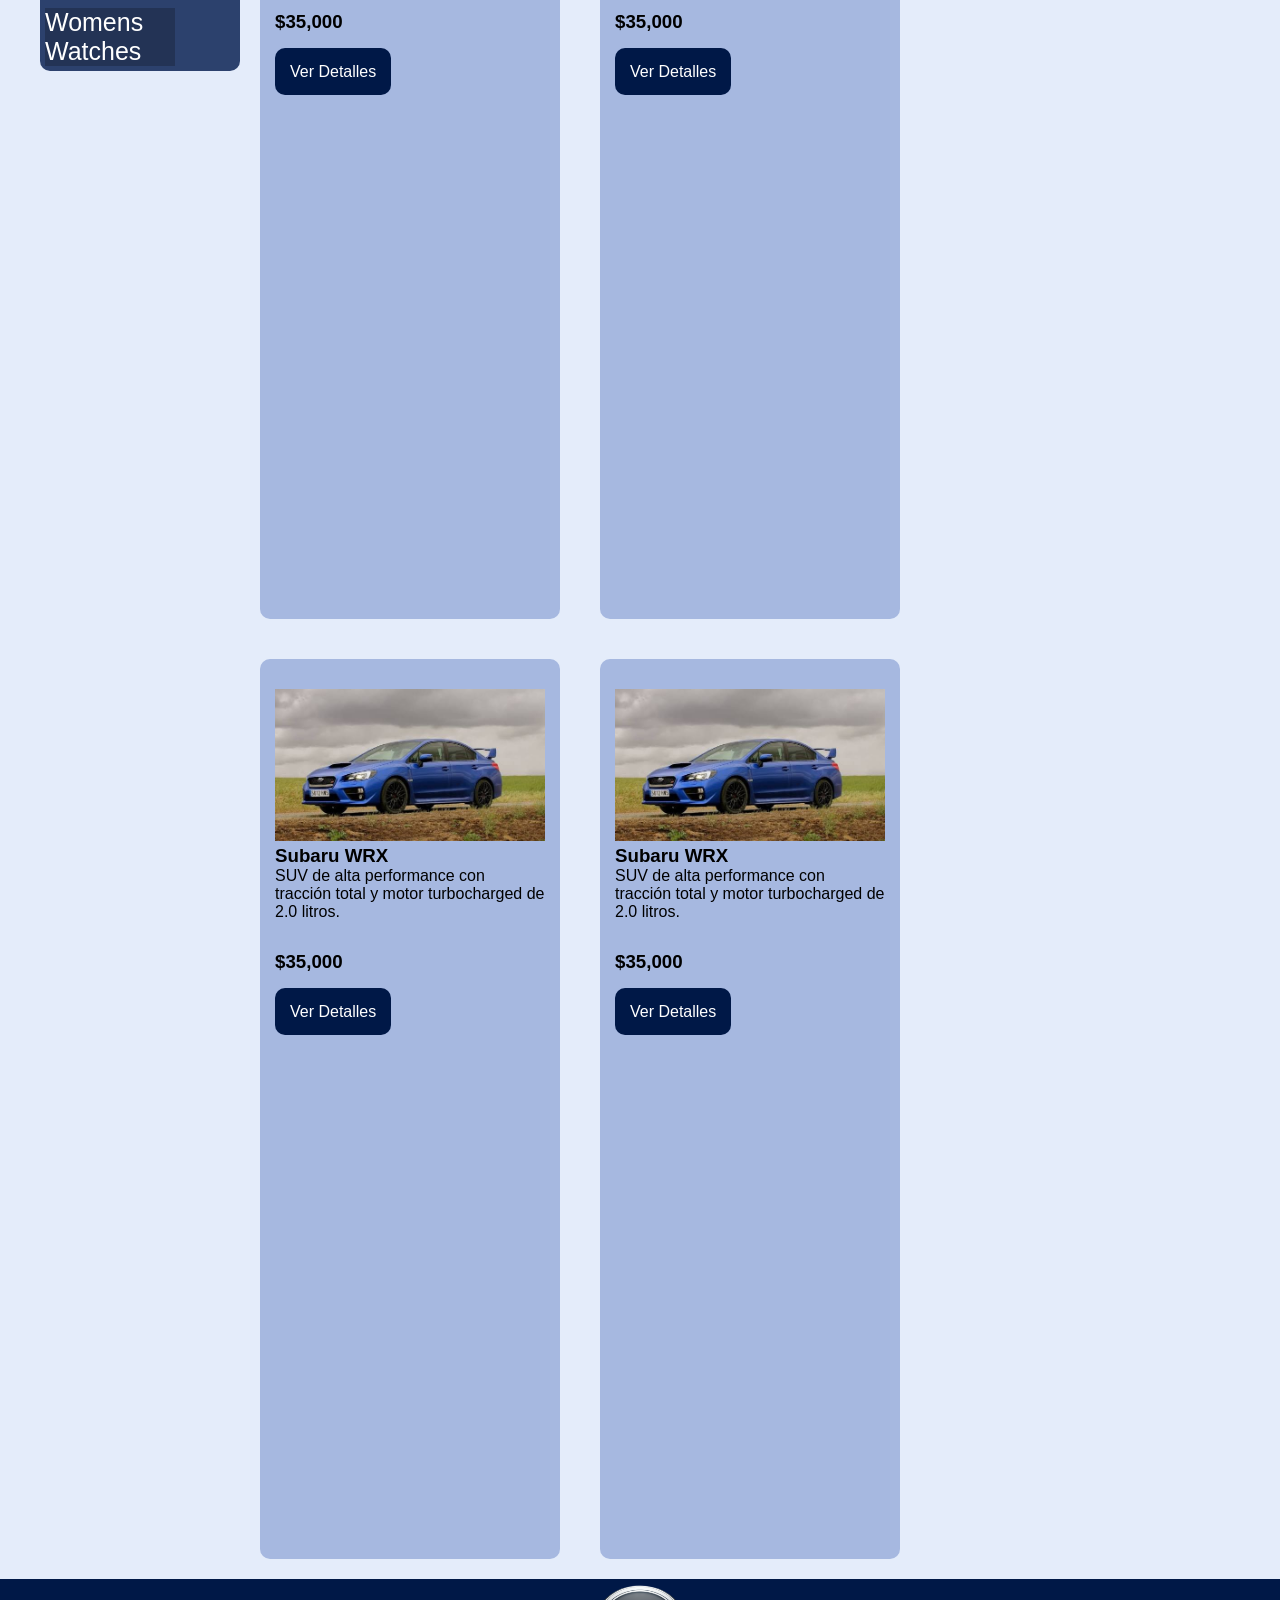
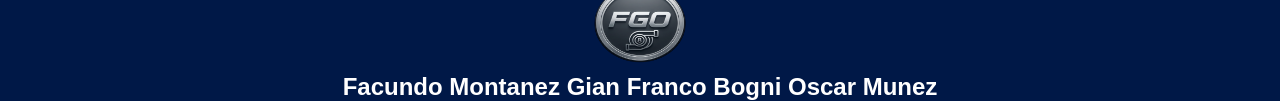
<file: search-results.html>
<!DOCTYPE html>
<html lang="en">
<head>
    <meta charset="UTF-8">
    <meta name="viewport" content="width=device-width, initial-scale=1.0">
    <title>AutosBMM</title>
    <link rel="stylesheet" href="./css/styles.css">
</head>
<body>
     <header>


        <nav>


            <ul class="loginregister">
                <li class="marg1"> <a href="./login.html">Login</a> </li>
                <li class="marg2"> <a href="./register.html"> Registrarse</a></li>
                <li> <a href="./index.html"> Home</a></li>
            </ul>


        </nav>


                <a href="./index.html"><img src="./Img/Logo.png" class="logo"></a>


                 <h2 class="header1"></h2>


                <h1 class="autosbmm"> <a href="./index.html">Autos BMM</a> </h1>


            <form action="./search-results.html" method="get" class="buscadorform">
                     <input type="text" name="search" placeholder="Busqueda..." class="buscador" >
                <button type="submit" class="botonbuscar"> Buscar </button>
                <p class="errorbuscador"></p>
            </form>


    </header>


<h2 class="textoresultado"> </h2>


    <main class="mainindex">
        <nav class="categoriasdiv">
            <h2 class="categorias">Categorias</h2>
            <ul class="categoriasul">
                <li class="categoriali"> <a href="./category.html">Beauty</a> </li>
                <li class="categoriali"> <a href="./category.html">Fragrances</a> </li>
                <li class="categoriali"> <a href="./category.html">Furniture</a> </li>
                <li class="categoriali"> <a href="./category.html">Groceries</a> </li>
                <li class="categoriali"> <a href="./category.html">Home Decoration</a> </li>
                <li class="categoriali"> <a href="./category.html">Kitchen Accessories</a> </li>
                <li class="categoriali"> <a href="./category.html">Laptops</a> </li>
                <li class="categoriali"> <a href="./category.html">Mens Shirts</a> </li>
                <li class="categoriali"> <a href="./category.html">Mens Shoes</a> </li>
                <li class="categoriali"> <a href="./category.html">Mens Watches</a> </li>
                <li class="categoriali"> <a href="./category.html">Mobile Accessories</a> </li>
                <li class="categoriali"> <a href="./category.html">Motorcycle</a> </li>
                <li class="categoriali"> <a href="./category.html">Skin Care</a> </li>
                <li class="categoriali"> <a href="./category.html">Smartphones</a> </li>
                <li class="categoriali"> <a href="./category.html">Sports Accessories</a> </li>
                <li class="categoriali"> <a href="./category.html">Sunglasses</a> </li>
                <li class="categoriali"> <a href="./category.html">Tablets</a> </li>
                <li class="categoriali"> <a href="./category.html">Tops</a> </li>
                <li class="categoriali"> <a href="./category.html">Vehicle</a> </li>
                <li class="categoriali"> <a href="./category.html">Womens Bags</a> </li>
                <li class="categoriali"> <a href="./category.html">Womens Dresses</a> </li>
                <li class="categoriali"> <a href="./category.html">Womens jewellery</a> </li>
                <li class="categoriali"> <a href="./category.html">Womens Shoes</a> </li>
                <li class="categoriali"> <a href="./category.html">Womens Watches</a> </li>
            </ul>
        </nav>

         <section class="productos">








            <article class="producto">
                <div class="productodiv">
                    <img src="./Img/Subaru WRX.jfif" class="productoimg">
                    <h3 class="phonetitle">Subaru WRX</h3>
                    <p class="phoneparafo">SUV de alta performance con tracción total y motor turbocharged de 2.0
                        litros.
                    </p>
                    <h3 class="phoneprecio">$35,000</h3>
                    <a href="./product.html" class="verdetalle"> Ver Detalles </a>
                </div>
            </article>




            <article class="producto">
                <div class="productodiv">
                    <img src="./Img/Subaru WRX.jfif" class="productoimg">
                    <h3 class="phonetitle">Subaru WRX</h3>
                    <p class="phoneparafo">SUV de alta performance con tracción total y motor turbocharged de 2.0
                        litros.
                    </p>
                    <h3 class="phoneprecio">$35,000</h3>
                    <a href="./product.html" class="verdetalle"> Ver Detalles </a>
                </div>
            </article>


            <article class="producto">
                <div class="productodiv">
                    <img src="./Img/Subaru WRX.jfif" class="productoimg">
                    <h3 class="phonetitle">Subaru WRX</h3>
                    <p class="phoneparafo">SUV de alta performance con tracción total y motor turbocharged de 2.0
                        litros.
                    </p>
                    <h3 class="phoneprecio">$35,000</h3>
                    <a href="./product.html" class="verdetalle"> Ver Detalles </a>
                </div>
            </article>


            <article class="producto">
                <div class="productodiv">
                    <img src="./Img/Subaru WRX.jfif" class="productoimg">
                    <h3 class="phonetitle">Subaru WRX</h3>
                    <p class="phoneparafo">SUV de alta performance con tracción total y motor turbocharged de 2.0
                        litros.
                    </p>
                    <h3 class="phoneprecio">$35,000</h3>
                    <a href="./product.html" class="verdetalle"> Ver Detalles </a>
                </div>
            </article>


            <article class="producto">
                <div class="productodiv">
                    <img src="./Img/Subaru WRX.jfif" class="productoimg">
                    <h3 class="phonetitle">Subaru WRX</h3>
                    <p class="phoneparafo">SUV de alta performance con tracción total y motor turbocharged de 2.0
                        litros.
                    </p>
                    <h3 class="phoneprecio">$35,000</h3>
                    <a href="./product.html" class="verdetalle"> Ver Detalles </a>
                </div>
            </article>


            <article class="producto">
                <div class="productodiv">
                    <img src="./Img/Subaru WRX.jfif" class="productoimg">
                    <h3 class="phonetitle">Subaru WRX</h3>
                    <p class="phoneparafo">SUV de alta performance con tracción total y motor turbocharged de 2.0
                        litros.
                    </p>
                    <h3 class="phoneprecio">$35,000</h3>
                    <a href="./product.html" class="verdetalle"> Ver Detalles </a>
                </div>
            </article>




        </section>
       


    </main>
    <footer>
        <div class="logothing">
            <a href="./index.html"><img src="./Img/Logo.png" class="logo"></a>
        </div>
        <h2>Facundo Montanez Gian Franco Bogni Oscar Munez</h2>
    </footer>


    <script src="./js/search-results.js"></script>
    <script src="js/saludo.js"></script>


</body>
</html>
</file>
<file: css/styles.css>
*{
    box-sizing: border-box;
    font-family: 'Roboto', sans-serif;
    margin: 0;
    padding: 0;
}
body {
    margin: 0px;
    background-color: rgb(228, 236, 250);
 }	
ul, ol {
   padding: 0;
 }
li {
   list-style-type: none; 
}

a { 
  text-decoration: none; color: white; 
}
header{
    display: flex;
    flex-wrap: wrap;
    justify-content: space-between;
    flex-direction: column;
    background-color: rgb(0, 24, 71);
    width: 100%;
}
.buscadorform{
    display: flex;
    flex-wrap: wrap;
    flex-direction: row;
    justify-content: center;
    margin: 20px;
}
.logo{
    width: 15vw;
    height: 10vh;
    border-radius: 50%;
    justify-content: left;
}
.loginregister{
    display: flex;
    flex-wrap: wrap;
    flex-direction: row;
    justify-content: right;
    justify-content: space-between;
    margin: 20px 40px 0px 0px;
}
.marg{
    margin: 20px;
}

.marg1{
    margin: 20px;
}

.marg2{
    margin: 20px;
}

.logout{
    margin: 20px;
}

.header1{
     color: white;
    text-align: center;
}

.autosbmm{
    text-align: center;
}
.buscador{
    height: 40%;
    padding: 10px;
    width: 80%;
    border-radius: 20px 0px 0px 20px;
}
.botonbuscar{
    height: 50%;
    width: 60px;
    padding: 10px;
    background-color: rgb(166, 184, 224);
}
.categoriasdiv{
    background-color: rgb(44, 65, 109);
    width: 200px;
    height: 100%;
    border-radius: 10px;
    display: flex;
    flex-direction: column;
}
.categorias{
    color: white;
    width: 200px;
}
.categoriasul{
    display: flex;
    flex-wrap: wrap;
    flex-direction: column;
}
.categoriali{
    background-color: rgb(35, 51, 85);
    margin: 5px;
    width: 65%;
    justify-content: center;
    font-size: 25px;
}
.producto{
    width: 300px;
    height: 100vh;
    margin: 20px;
    background-color: rgb(166, 184, 224);
    border-radius: 10px;
}


.producto1{
    width: 300px;
    height: 100vh;
    margin: 20px;
    background-color: rgb(166, 184, 224);
    border-radius: 10px;
}



.productoimg{
    width: 100%;
    height: 100%;
    margin: 15px 0px 0px 0px;
}
.mainindex{
    display: flex;
    flex-direction: row;
    margin: 20px 40px 0px 40px;
}
.productodiv{
    margin: 15px;
}
.verdetalle{
    background-color: rgb(0, 24, 71);
    color: white;
    border-radius: 10px;
    width: 100px;
    height: 30px;
    padding: 15px;
    margin: 15px 0px 15px 0px;
}



.verdetalle1{
    background-color: rgb(0, 24, 71);
    color: white;
    border-radius: 10px;
    width: 100px;
    height: 30px;
    padding: 15px;
    margin: 15px 0px 15px 0px;
}



.productos{
    display: flex;
    flex-direction: row;
    flex-wrap: wrap;
}


.productos1{
    display: flex;
    flex-direction: row;
    flex-wrap: wrap;
}

.productosh2{
    width: 100%;
    margin: 20px;
}
.productostodos{
    display: flex;
    flex-direction: row;
    flex-wrap: wrap;
}
.marca{
  font-family: "Meie Script", cursive;
  font-weight: 400;
  font-style: normal;
}
.productsection{
    display: flex;
    flex-wrap: wrap;
    flex-direction: row;
    margin: 30px;
    background-color: white;
    border-radius: 20px;
}
.productoycoments{
    display: flex;
    flex-direction: column;
}
.productinfo{
    margin: 0px 0px 0px 20px;
}
.productimg{
    width: 100%;
    height: 65%;
    margin: 20px;
}
.tags{
    background-color: rgb(221, 232, 255);
    border-radius: 5px;
    width: max-content;
    margin: 10px;
    padding: 5px;
}
.tagsul{
    display: flex;
    flex-wrap: wrap;
    flex-direction: row;
}
.comentarios{
    margin: 20px;
    flex-wrap: wrap;
}
.fecha{
    text-align: right;
    margin: 0px;
}
.comentario1{
    background-color: rgb(221, 232, 255);
    border-radius: 10px;
    padding: 10px;
    width: 100%;
    flex-wrap: wrap;
}
.comentario2{
    background-color: rgb(221, 232, 255);
    border-radius: 10px;
    padding: 10px;
    width: 100%;
    margin: 67px 0px 0px 0px
}

.formthing{
    text-align: center;
    font-size: 50px;
    margin: 30px;

}

.formthing input{
    font-size: 30px;
}

.formthing button{
    font-size: 30px;
}

.formthing a{
    color: black;
}

.formthing div{
    margin-bottom: 30px;
}

.formthing2{
    text-align: center;
    font-size: 35px;
    margin: 30px;

}

.formthing2 input{
    font-size: 30px;
}

.formthing2 button{
    font-size: 30px;
}

.formthing2 a{
    color: black;
}

.formthing2 div{
    margin-bottom: 15px;
}

input[type="checkbox"]{
    width: 30px;
    height: 30px;
}

.formthing{
    background-color: antiquewhite;
    border: 2px black solid;
    padding: 5px;
    border-radius: 8px;
    height: 500px;
}

.formthing2{
    background-color: antiquewhite;
    border: 2px black solid;
    padding: 5px;
    border-radius: 8px;
    height: 500px;
}

footer{
   text-align: center;
   background-color: rgb(0, 24, 71);
   color: white;
   width: 100%;
}

.logothing{
    display: flex;
    flex-wrap: wrap;
    justify-content: center;
}
.mainproduct{
    display: flex;
    flex-direction: row;
}


p{
    font-family:Arial, Helvetica, sans-serif;
}

h3{
    font-family: 'Lucida Sans', 'Lucida Sans Regular', 'Lucida Grande', 'Lucida Sans Unicode', Geneva, Verdana, sans-serif;
}

label{
    font-family: Cambria, Cochin, Georgia, Times, 'Times New Roman', serif;
}

input{
    border: black 3px solid;
}
.errorbuscador{
    color: white;
}

@media (max-width: 700px) {
    .mainindex{
        flex-direction: column;
        margin: 20px 0px 0px 0px;
    }
    .categoriasdiv{
        display: none;
    }
}
@media (max-width: 400px) {
    .mainindex{
        flex-direction: column;
        margin: 20px 0px 0px 0px;
    }
    .categoriasdiv{
        display: none;
    }
}
@media (max-width: 700px) {
    .mainproduct{
        flex-direction: column;
        margin: 20px 0px 0px 0px;
    }

}
.phoneprecio{
    margin: 30px 0px 30px 0px;
}
</file>
